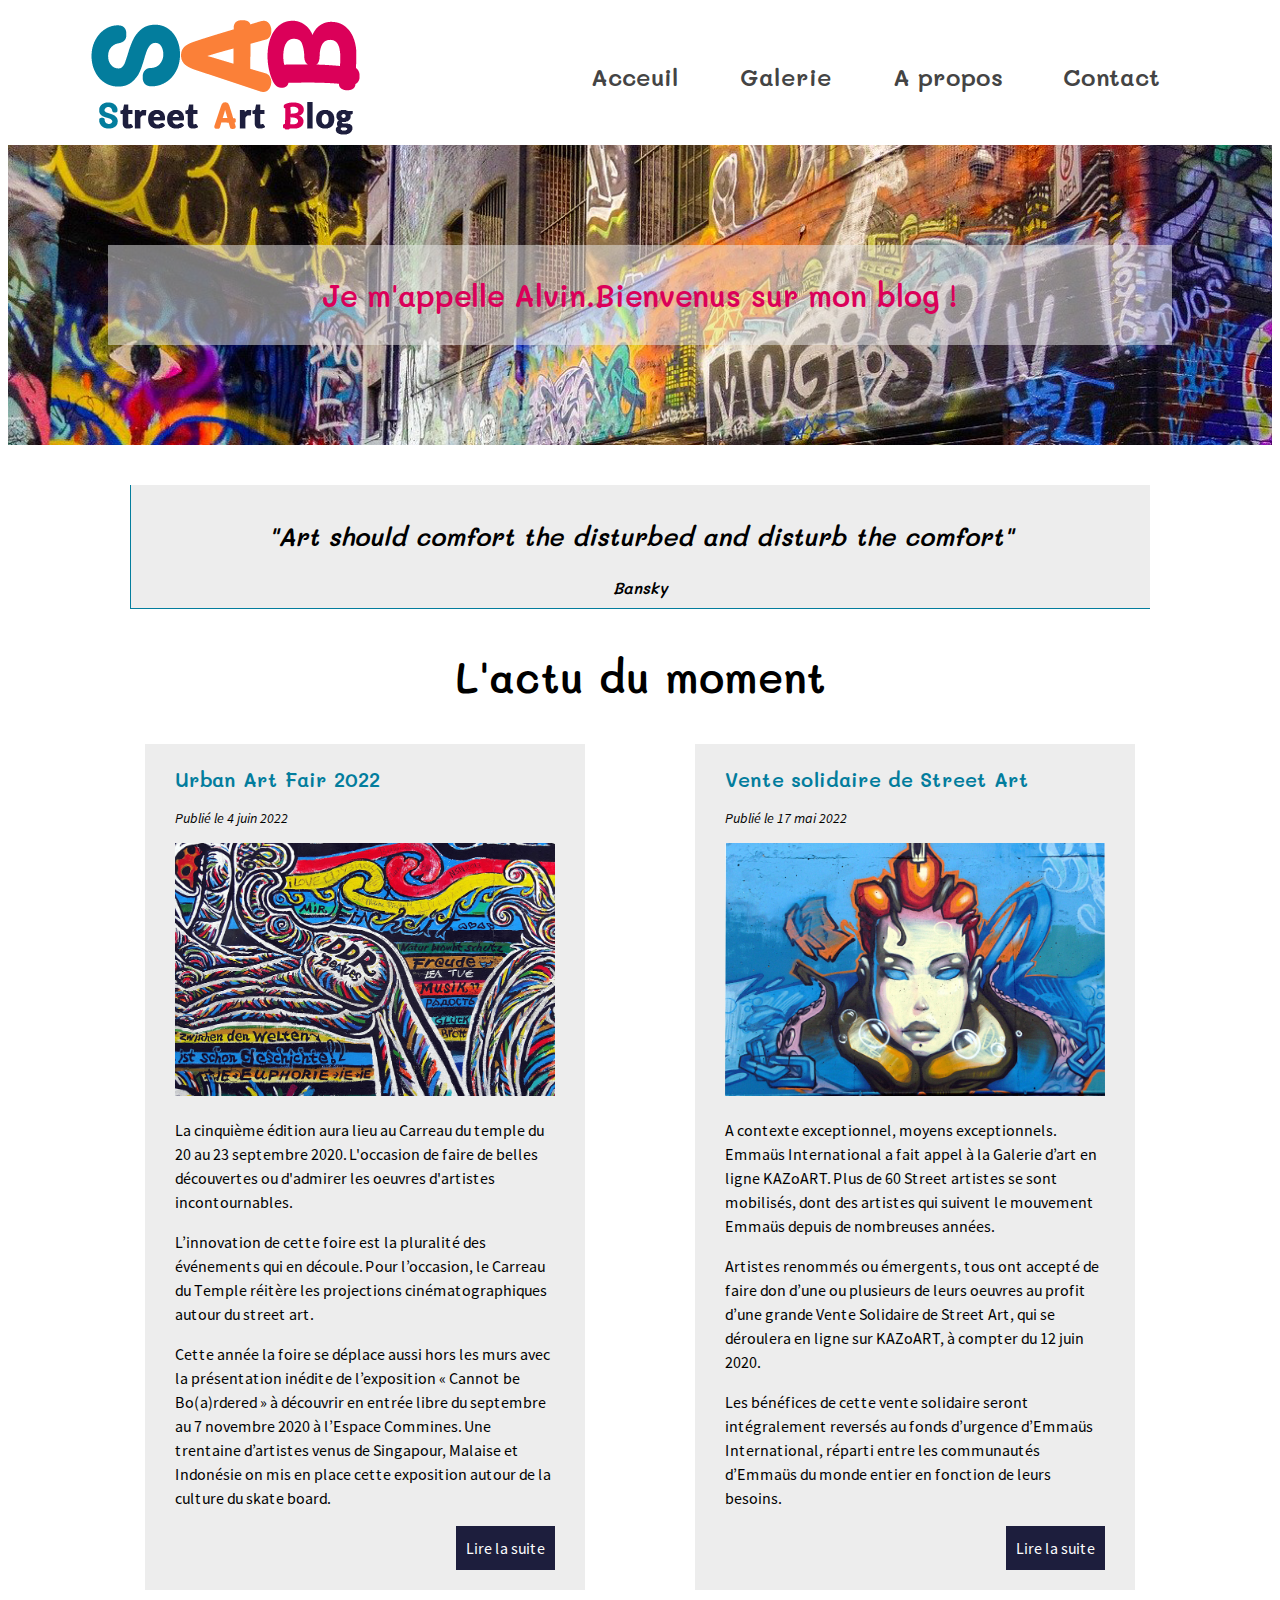
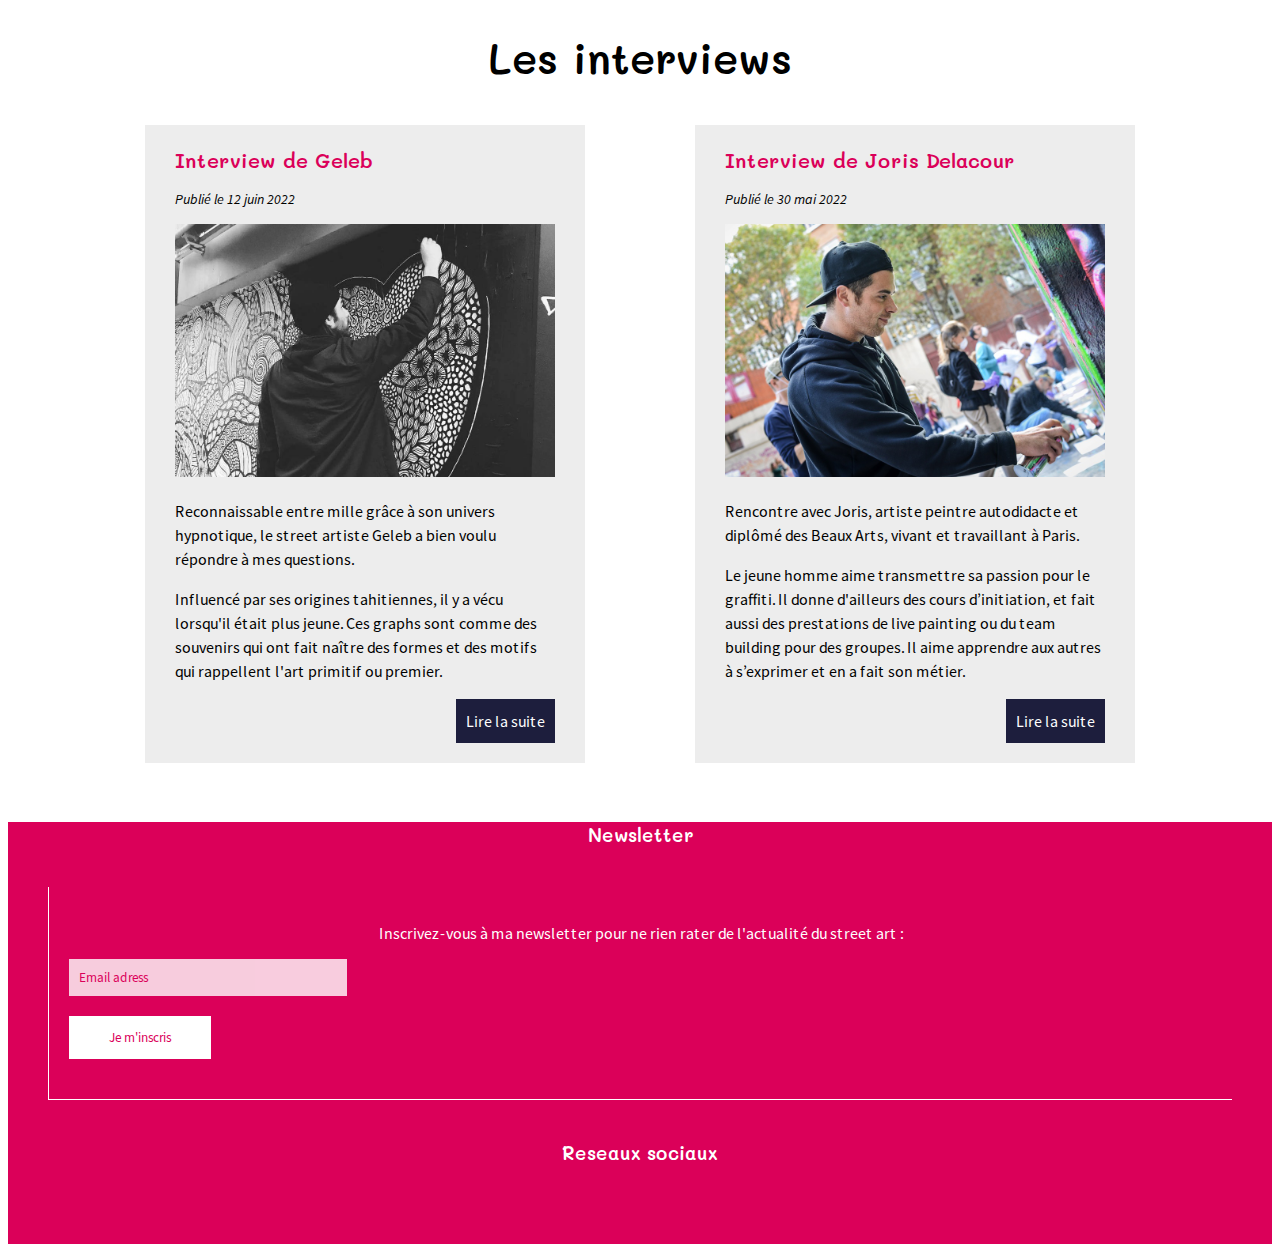
<file: exoSAB/prod/index.html>
<!DOCTYPE html>
<html lang="fr">
    <head>
        <meta charset="utf-8">
        <title></title>
        <meta name="description" content="">
        <meta name="viewport" content="width=device-width, initial-scale=1">
        <!-- <meta name="viewport" content="width=device-width, initial-scale=1, minimum-scale="", maximum-scale="> -->
        <link rel="stylesheet" href="https://cdnjs.cloudflare.com/ajax/libs/font-awesome/6.2.1/css/all.min.css" integrity="sha512-MV7K8+y+gLIBoVD59lQIYicR65iaqukzvf/nwasF0nqhPay5w/9lJmVM2hMDcnK1OnMGCdVK+iQrJ7lzPJQd1w==" crossorigin="anonymous" referrerpolicy="no-referrer" />
        <link rel="stylesheet" href="css/style.css">
    </head>
    <body>
        <div class="container">
            <header>
                <img src="img/logo.png">
                <nav>
                    <ul>
                        <li><a href="">Acceuil</a></li>
                        <li><a href="">Galerie</a></li>
                        <li><a href="">A propos</a></li>
                        <li><a href="">Contact</a></li>
                    </ul>
                </nav>
            </header>
        </div>
        <div class="bgcimg">
            <div class="titre">
                <h1>Je m'appelle Alvin.Bienvenus sur mon blog !</h1>
            </div>
        </div>
        <div class="container">
            <blockquote><p>&quot;Art should comfort the disturbed and disturb the comfort&quot;</p><cite>Bansky</cite>
            </blockquote>
            <section  class="art1">
                <div class="titresection">
                    <i class="fa-solid fa-calendar-days"></i>
                    <h2>L'actu du moment</h2>
                </div>
                <article>
                    <h3>Urban Art Fair 2022</h3>
                    <p class="date">Publié le <time datetime="2022-06-04">4 juin 2022</time></p>
                    <picture>
                        <source media="(max-width: 780px)" srcset="img/actu1-mobile.jpg">
                        <source media="(max-width: 980px)" srcset="img/actu1-tablette.jpg">
                        <source media="(max-width: 981px)" srcset="img/actu1-desktop.jpg">
                        <img src="img/actu1.jpg">
                    </picture>
                    <p>La cinquième édition aura lieu au Carreau du temple du 20 au 23 septembre 2020. L'occasion de faire de belles découvertes ou d'admirer les oeuvres d'artistes incontournables.</p>
                    <p>L’innovation de cette foire est la pluralité des événements qui en découle. Pour l’occasion, le Carreau du Temple réitère les projections cinématographiques autour du street art.</p>
                    <p>Cette année la foire se déplace aussi hors les murs avec la présentation inédite de l’exposition « Cannot be Bo(a)rdered » à découvrir en entrée libre du septembre au 7 novembre 2020 à l’Espace Commines. Une trentaine d’artistes venus de Singapour, Malaise et Indonésie on mis en place cette exposition autour de la culture du skate board.</p>
                   <div class="lienflex"><a href="" class="lien">Lire la suite</a></div>
                </article>
                <article>
                    <h3>Vente solidaire de Street Art</h3>
                    <p class="date">Publié le <time datetime="2022-05-17">17 mai 2022</time></p>
                    <picture>
                        <source media="(max-width: 780px)" srcset="img/actu2-mobile.jpg">
                        <source media="(max-width: 980px)" srcset="img/actu2-tablette.jpg">
                        <source media="(max-width: 981px)" srcset="img/actu2-desktop.jpg">
                        <img src="img/actu2.jpg">
                    </picture>
                    <p>A contexte exceptionnel, moyens exceptionnels. Emmaüs International a fait appel à la Galerie d’art en ligne KAZoART. Plus de 60 Street artistes se sont mobilisés, dont des artistes qui suivent le mouvement Emmaüs depuis de nombreuses années.</p>
                    <p>Artistes renommés ou émergents, tous ont accepté de faire don d’une ou plusieurs de leurs oeuvres au profit d’une grande Vente Solidaire de Street Art, qui se déroulera en ligne sur KAZoART, à compter du 12 juin 2020.</p>
                    <p>Les bénéfices de cette vente solidaire seront intégralement reversés au fonds d’urgence d’Emmaüs International, réparti entre les communautés d’Emmaüs du monde entier en fonction de leurs besoins.</p>
                    <div class="lienflex"><a href="" class="lien">Lire la suite</a></div>
                </article>
            </section>
            <section class="art2">
                <div class="titresection">
                    <i class="fa-solid fa-microphone"></i>
                    <h2>Les interviews</h2>
                </div>
                <article>
                    <h3>Interview de Geleb</h3>
                    <p class="date">Publié le <time datetime="2022-06-12">12 juin 2022</time></p>
                    <picture>
                        <source media="(max-width: 780px)" srcset="img/geleb-mobile.jpg">
                        <source media="(max-width: 980px)" srcset="img/geleb-tablette.jpg">
                        <source media="(max-width: 981px)" srcset="img/geleb-desktop.jpg">
                        <img src="img/geleb.jpg">
                    </picture>
                    <p>Reconnaissable entre mille grâce à son univers hypnotique, le street artiste Geleb a bien voulu répondre à mes questions. </p>
                    <p>Influencé par ses origines tahitiennes, il y a vécu lorsqu'il était plus jeune. Ces graphs sont comme des souvenirs qui ont fait naître des formes et des motifs qui rappellent l'art primitif ou premier.</p>
                    <div class="lienflex"><a href="" class="lien">Lire la suite</a></div>
                </article>
                <article>
                    <h3>Interview de Joris Delacour</h3>
                    <p class="date">Publié le <time datetime="2022-05-30">30 mai 2022</time></p>
                    <picture>
                        <source media="(max-width: 780px)" srcset="img/delacour-mobile.jpg">
                        <source media="(max-width: 980px)" srcset="img/delacour-tablette.jpg">
                        <source media="(max-width: 981px)" srcset="img/delacour-desktop.jpg">
                        <img src="img/delacour.jpg">
                    </picture>
                    <p>Rencontre avec Joris, artiste peintre autodidacte et diplômé des Beaux Arts, vivant et travaillant à Paris.
                    </p>
                    <p>Le jeune homme aime transmettre sa passion pour le graffiti. Il donne d'ailleurs des cours d’initiation, et fait aussi des prestations de live painting ou du team building pour des groupes. Il aime apprendre aux autres à s’exprimer et en a fait son métier. </p>
                    <div class="lienflex"><a href="" class="lien">Lire la suite</a></div>
                </article>
            </section>
            </div>
        <footer>
            <section>
                <article>
                    <h3>Newsletter</h3>
                    <div class="submit">
                    <p>Inscrivez-vous à ma newsletter pour ne rien rater de l'actualité du street art :</p>
                    <form method="post" action="">
                    <input type="email" id="mail" value="Email adress" required autocomplete>
                    <input type="submit" value="Je m'inscris">
                    </form>
                    </div>
                </article>
                <article>
                    <h3>Reseaux sociaux</h3>
                    <div class="res">
                    <i class="fa-brands fa-twitter"></i>
                    <i class="fa-brands fa-facebook-f"></i>
                    <i class="fa-brands fa-instagram"></i>
                    <i class="fa-brands fa-dribbble"></i>
                    </div>
                </article>
            </section>
        
        </footer>
    </body>
</html>
</file>
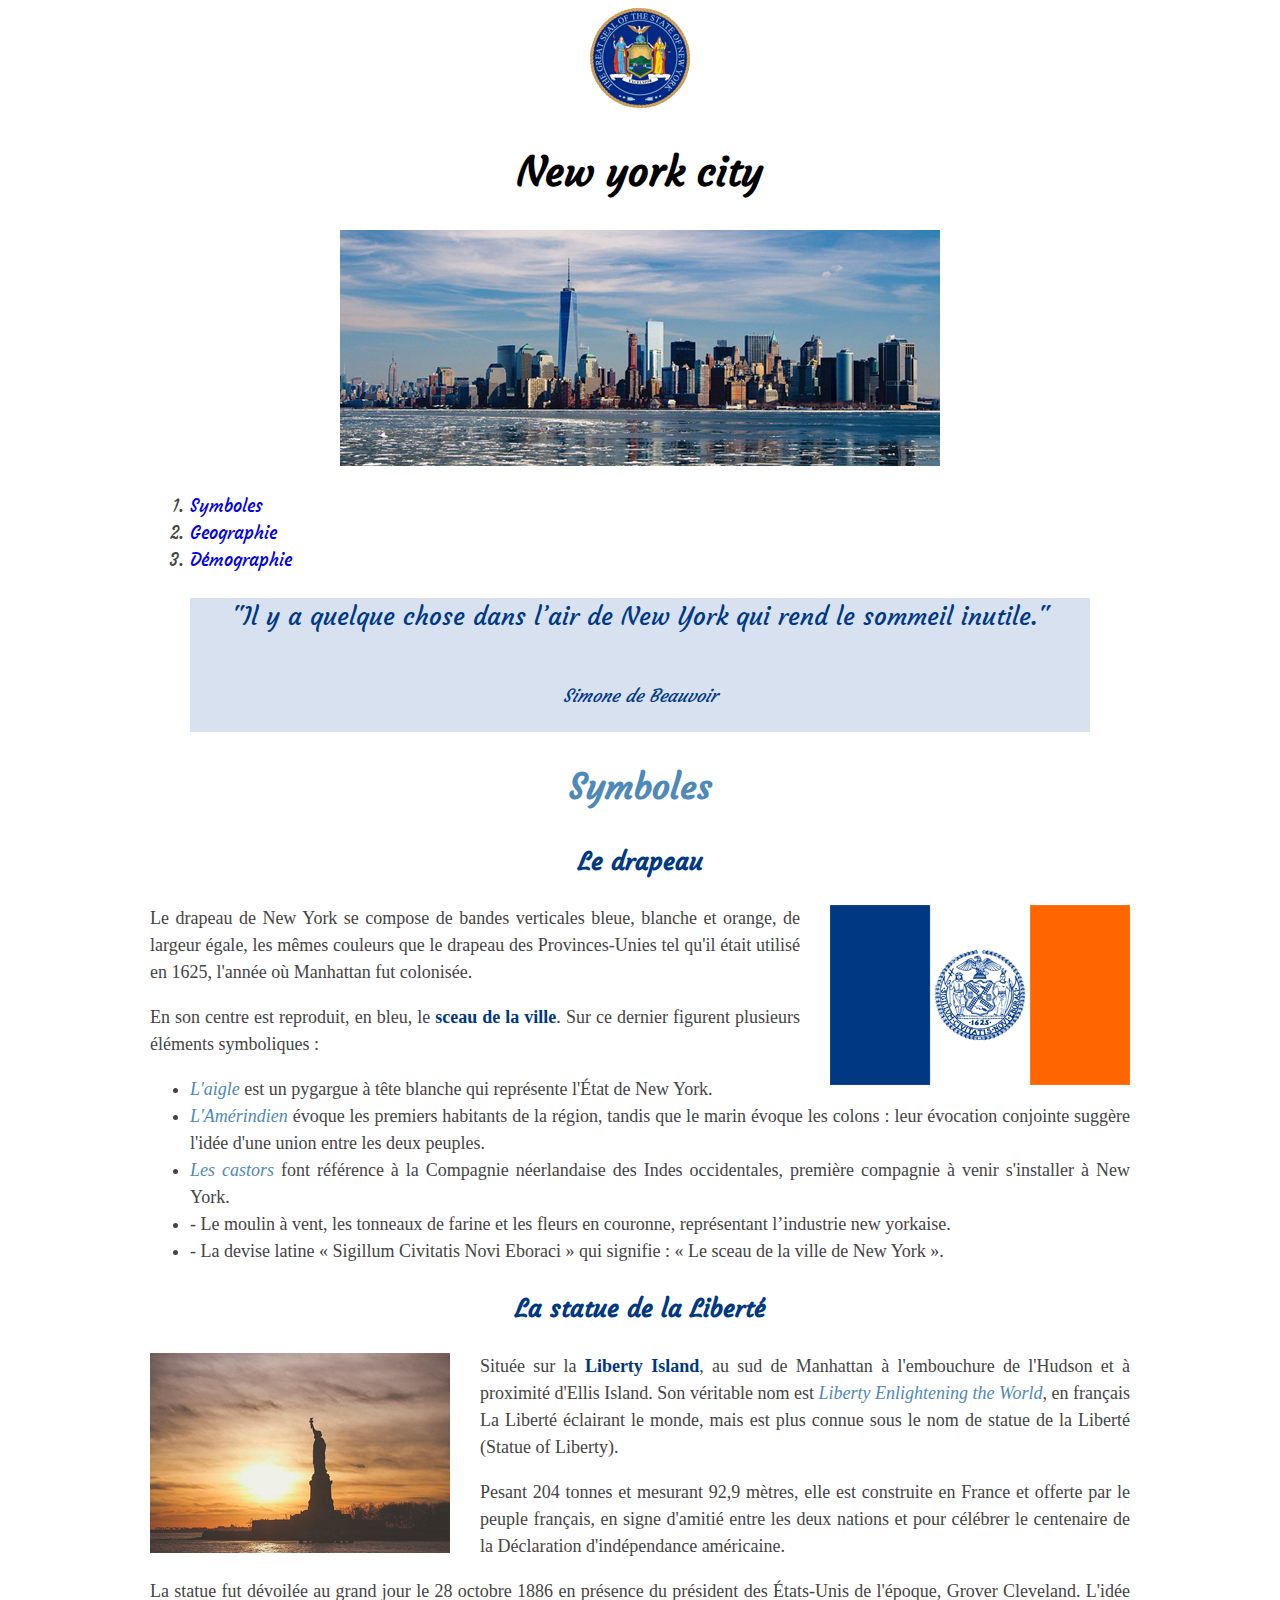
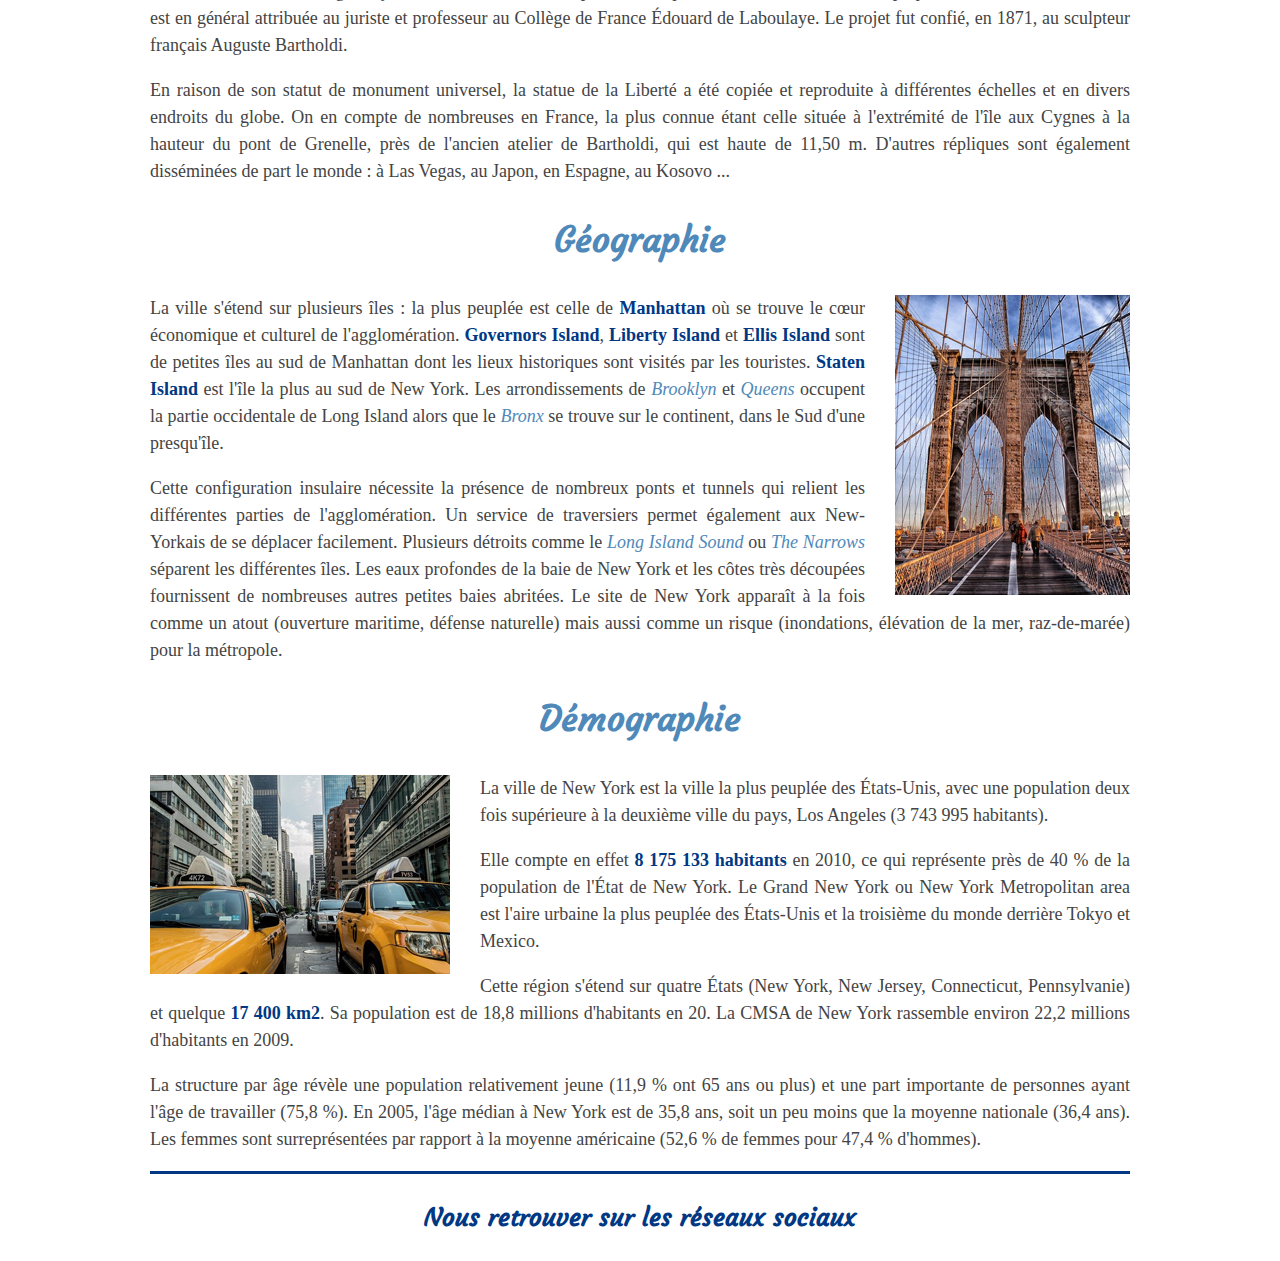
<file: NewYork/prod/index.html>
<!doctype html>
<html lang="fr">
    <head>
        <meta charset="utf-8">
        <title>NY</title>
        <meta name="description" content="">
        <link rel="stylesheet" href="https://cdnjs.cloudflare.com/ajax/libs/font-awesome/6.2.1/css/all.min.css" integrity="sha512-MV7K8+y+gLIBoVD59lQIYicR65iaqukzvf/nwasF0nqhPay5w/9lJmVM2hMDcnK1OnMGCdVK+iQrJ7lzPJQd1w==" crossorigin="anonymous" referrerpolicy="no-referrer" />
        <link href="css/style.css" rel="stylesheet">
    </head>
    <body>
        <div class="container">
        <header>
            <img src="img/seal-ny.png" alt="logo NY">
            <h1>New york city</h1>
            <img src="img/new-york.jpg" alt="panorama NY">
        
        <nav>
        <ol class="menu">
            <li><a class="td" href="#sym">Symboles</a></li>
            <li><a class="td" href="#geo">Geographie</a></li>
            <li><a class="td" href="#demo">Démographie</a></li>
        </ol>
        </nav>
        </header>
        <blockquote>
            <p>"Il y a quelque chose dans l’air de New York qui rend le sommeil inutile."</p>
        <cite>Simone de Beauvoir</cite>
       </blockquote>
       <article>
           <h2 id="sym">Symboles</h2>
          <section>
                <h3>Le drapeau</h3>
               <img class="flright" src="img/flag-ny.png" alt="drapeau NY">
               <p>Le drapeau de New York se compose de bandes verticales bleue, blanche et orange, de largeur égale, les mêmes couleurs que le drapeau des Provinces-Unies tel qu'il était utilisé en 1625, l'année où Manhattan fut colonisée.</p>
               <p>En son centre est reproduit, en bleu, le <strong>sceau de la ville</strong>. Sur ce dernier figurent plusieurs éléments symboliques :</p>
               <ul>
                   <li><em>L'aigle</em> est un pygargue à tête blanche qui représente l'État de New York.</li>
                   <li><em>L'Amérindien</em> évoque les premiers habitants de la région, tandis que le marin évoque les colons : leur évocation conjointe suggère l'idée d'une union entre les deux peuples.</li>
                   <li><em>Les castors</em> font référence à la Compagnie néerlandaise des Indes occidentales, première compagnie à venir s'installer à New York.</li>
                   <li>- Le moulin à vent, les tonneaux de farine et les fleurs en couronne, représentant l’industrie new yorkaise.</li>
                   <li>- La devise latine « Sigillum Civitatis Novi Eboraci » qui signifie : « Le sceau de la ville de New York ».</li>
               </ul>
           </section>
           <section>
           <h3>La statue de la Liberté</h3>
               <img class="flleft" src="img/statue-of-liberty.jpg" alt="statue de la liberté">
               <p>Située sur la <strong>Liberty Island</strong>, au sud de Manhattan à l'embouchure de l'Hudson et à proximité d'Ellis Island. Son véritable nom est <em>Liberty Enlightening the World</em>, en français La Liberté éclairant le monde, mais est plus connue sous le nom de statue de la Liberté (Statue of Liberty).</p>
               <p>Pesant 204 tonnes et mesurant 92,9 mètres, elle est construite en France et offerte par le peuple français, en signe d'amitié entre les deux nations et pour célébrer le centenaire de la Déclaration d'indépendance américaine.</p>
               <p>La statue fut dévoilée au grand jour le 28 octobre 1886 en présence du président des États-Unis de l'époque, Grover Cleveland. L'idée est en général attribuée au juriste et professeur au Collège de France Édouard de Laboulaye. Le projet fut confié, en 1871, au sculpteur français Auguste Bartholdi.</p>
               <p>En raison de son statut de monument universel, la statue de la Liberté a été copiée et reproduite à différentes échelles et en divers endroits du globe. On en compte de nombreuses en France, la plus connue étant celle située à l'extrémité de l'île aux Cygnes à la hauteur du pont de Grenelle, près de l'ancien atelier de Bartholdi, qui est haute de 11,50 m. D'autres répliques sont également disséminées de part le monde : à Las Vegas, au Japon, en Espagne, au Kosovo ...</p>
           </section>
       </article>
       <article>
           <h2 id="geo">Géographie</h2>
           <section>
               <img class="flright" src="img/brooklyn-bridge.jpg" alt="pont de brooklyn">
               <p>La ville s'étend sur plusieurs îles : la plus peuplée est celle de <strong>Manhattan</strong> où se trouve le cœur économique et culturel de l'agglomération. <strong>Governors Island</strong>, <strong>Liberty Island</strong> et <strong>Ellis Island</strong> sont de petites îles au sud de Manhattan dont les lieux historiques sont visités par les touristes. <strong>Staten Island</strong> est l'île la plus au sud de New York. Les arrondissements de <em>Brooklyn</em> et <em>Queens</em> occupent la partie occidentale de Long Island alors que le <em>Bronx</em> se trouve sur le continent, dans le Sud d'une presqu'île.</p>
               <p>Cette configuration insulaire nécessite la présence de nombreux ponts et tunnels qui relient les différentes parties de l'agglomération. Un service de traversiers permet également aux New-Yorkais de se déplacer facilement. Plusieurs détroits comme le <em>Long Island Sound</em> ou <em>The Narrows</em> séparent les différentes îles. Les eaux profondes de la baie de New York et les côtes très découpées fournissent de nombreuses autres petites baies abritées. Le site de New York apparaît à la fois comme un atout (ouverture maritime, défense naturelle) mais aussi comme un risque (inondations, élévation de la mer, raz-de-marée) pour la métropole.</p>
           </section>
       </article>
       <article>
           <h2 id="demo">Démographie</h2>
           <section>
               <img class="flleft" src="img/taxi-cab.jpg" alt="taxi">
               <p>La ville de New York est la ville la plus peuplée des États-Unis, avec une population deux fois supérieure à la deuxième ville du pays, Los Angeles (3 743 995 habitants).</p>
               <p>Elle compte en effet <strong>8 175 133 habitants</strong> en 2010, ce qui représente près de 40 % de la population de l'État de New York. Le Grand New York ou New York Metropolitan area est l'aire urbaine la plus peuplée des États-Unis et la troisième du monde derrière Tokyo et Mexico.</p>
               <p>Cette région s'étend sur quatre États (New York, New Jersey, Connecticut, Pennsylvanie) et quelque <strong>17 400 km2</strong>. Sa population est de 18,8 millions d'habitants en 20. La CMSA de New York rassemble environ 22,2 millions d'habitants en 2009.</p>
               <p>La structure par âge révèle une population relativement jeune (11,9 % ont 65 ans ou plus) et une part importante de personnes ayant l'âge de travailler (75,8 %). En 2005, l'âge médian à New York est de 35,8 ans, soit un peu moins que la moyenne nationale (36,4 ans). Les femmes sont surreprésentées par rapport à la moyenne américaine (52,6 % de femmes pour 47,4 % d'hommes).</p>
           </section>
       </article>
      <footer>
           <h3>Nous retrouver sur les réseaux sociaux</h3>
           <div class="icon"><i class="fa-brands fa-facebook"></i><i class="fa-brands fa-pinterest"></i><i class="fa-brands fa-square-instagram"></i></div>
           
       </footer>
       </div>
    </body>
</html>
</file>
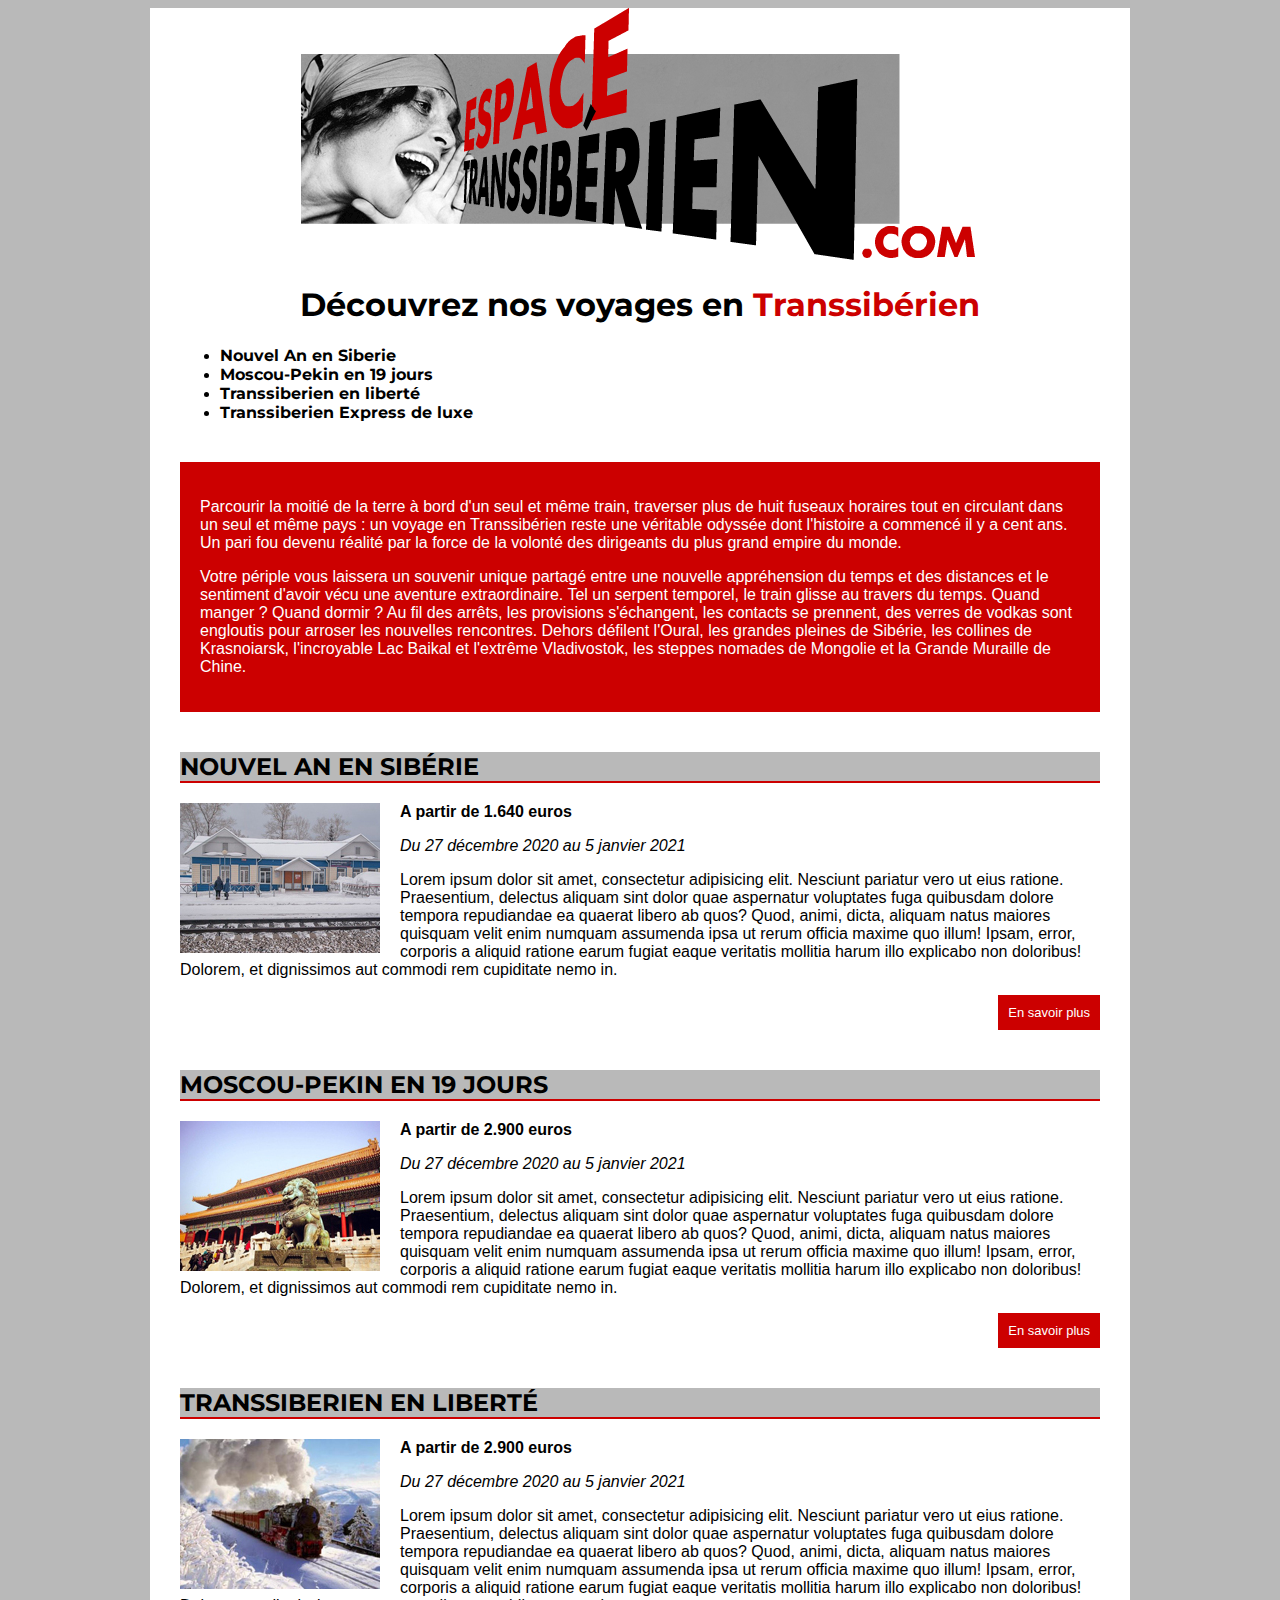
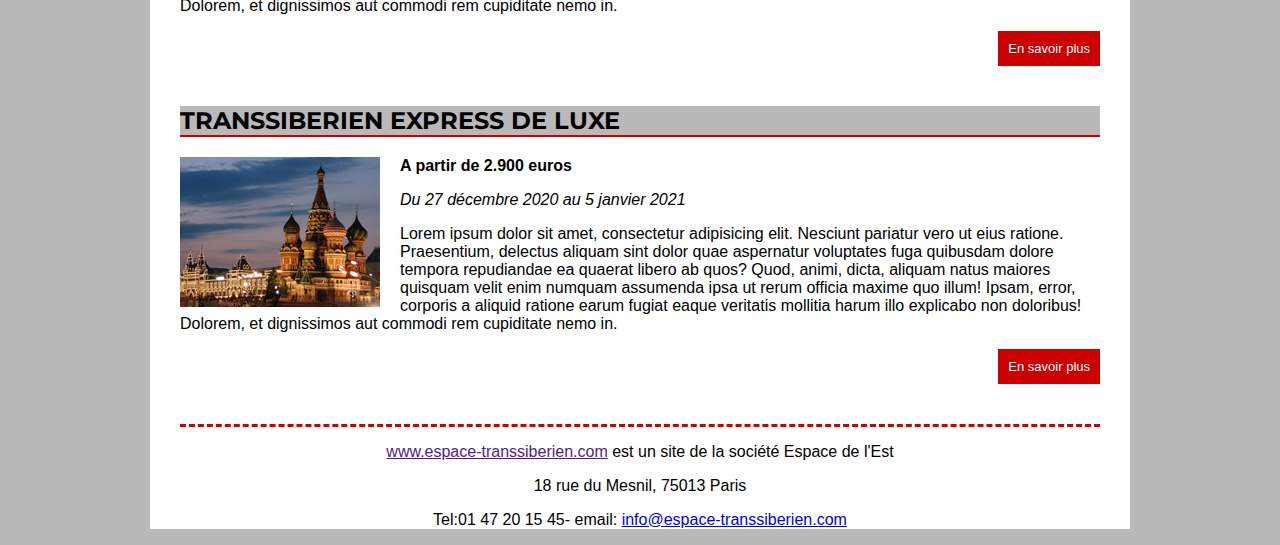
<file: Transiberien/prod/index.html>
<!doctype html>
<html lang="fr">
    <head>
        <meta charset="utf-8">
        <title>Transsiberien</title>
        <meta name="description" content="">
        <link rel="stylesheet" href="https://cdnjs.cloudflare.com/ajax/libs/font-awesome/6.2.1/css/all.min.css" integrity="sha512-MV7K8+y+gLIBoVD59lQIYicR65iaqukzvf/nwasF0nqhPay5w/9lJmVM2hMDcnK1OnMGCdVK+iQrJ7lzPJQd1w==" crossorigin="anonymous" referrerpolicy="no-referrer" />
        <link href="css/style.css" rel="stylesheet">
    </head>
    <body>
     <div class=container>
        <header>
            <img src="img/header.gif" alt="head">
            <h1>Découvrez nos voyages en <span class="red">Transsibérien</span></h1>
        </header>
        <main>
            <nav>
            <ul>
                <li><a href="#na">Nouvel An en Siberie</a></li>
                <li><a href="#mp">Moscou-Pekin en 19 jours</a></li>
                <li><a href="#transfree">Transsiberien en liberté</a></li>
                <li><a href="#luxe">Transsiberien Express de luxe</a></li>
            </ul>
            </nav>
            <div class="para">
                <p>Parcourir la moitié de la terre à bord d'un seul et même train, traverser plus de huit fuseaux horaires tout en circulant dans un seul et même pays : un voyage en Transsibérien reste une véritable odyssée dont l'histoire a commencé il y a cent ans. Un pari fou devenu réalité par la force de la volonté des dirigeants du plus grand empire du monde.</p>
                <p>Votre périple vous laissera un souvenir unique partagé entre une nouvelle appréhension du temps et des distances et le sentiment d'avoir vécu une aventure extraordinaire. Tel un serpent temporel, le train glisse au travers du temps. Quand manger ? Quand dormir ? Au fil des arrêts, les provisions s'échangent, les contacts se prennent, des verres de vodkas sont engloutis pour arroser les nouvelles rencontres. Dehors défilent l'Oural, les grandes pleines de Sibérie, les collines de Krasnoiarsk, l'incroyable Lac Baikal et l'extrême Vladivostok, les steppes nomades de Mongolie et la Grande Muraille de Chine.</p>
           </div>
           <section>
               <h2 id="na">nouvel an en sibérie</h2>
               <img src="img/nouvel-an-siberie.jpg" alt="nouvelan" class="flright">
               <p class="prix">A partir de 1.640 euros</p>
               <p class="date">Du 27 décembre 2020 au 5 janvier 2021</p>
               <p>Lorem ipsum dolor sit amet, consectetur adipisicing elit. Nesciunt pariatur vero ut eius ratione. Praesentium, delectus aliquam sint dolor quae aspernatur voluptates fuga quibusdam dolore tempora repudiandae ea quaerat libero ab quos? Quod, animi, dicta, aliquam natus maiores quisquam velit enim numquam assumenda ipsa ut rerum officia maxime quo illum! Ipsam, error, corporis a aliquid ratione earum fugiat eaque veritatis mollitia harum illo explicabo non doloribus! Dolorem, et dignissimos aut commodi rem cupiditate nemo in.</p>
               <div class="btn"><input class="bouton" type="button" value="En savoir plus"></div>
           </section>
           <section>
               <h2 id="mp">Moscou-Pekin en 19 jours</h2>
               <img src="img/pekin.jpg" alt="pekin" class="flright">
               <p class="prix">A partir de 2.900 euros</p>
               <p class="date">Du 27 décembre 2020 au 5 janvier 2021</p>
               <p>Lorem ipsum dolor sit amet, consectetur adipisicing elit. Nesciunt pariatur vero ut eius ratione. Praesentium, delectus aliquam sint dolor quae aspernatur voluptates fuga quibusdam dolore tempora repudiandae ea quaerat libero ab quos? Quod, animi, dicta, aliquam natus maiores quisquam velit enim numquam assumenda ipsa ut rerum officia maxime quo illum! Ipsam, error, corporis a aliquid ratione earum fugiat eaque veritatis mollitia harum illo explicabo non doloribus! Dolorem, et dignissimos aut commodi rem cupiditate nemo in.</p>
              <div class="btn"><input class="bouton" type="button" value="En savoir plus"></div>
               
           </section>
           <section>
               <h2 id="transfree">Transsiberien en liberté</h2>
               <img src="img/transsiberien.jpg" alt="transsiberien" class="flright">
               <p class="prix">A partir de 2.900 euros</p>
               <p class="date">Du 27 décembre 2020 au 5 janvier 2021</p>
               <p>Lorem ipsum dolor sit amet, consectetur adipisicing elit. Nesciunt pariatur vero ut eius ratione. Praesentium, delectus aliquam sint dolor quae aspernatur voluptates fuga quibusdam dolore tempora repudiandae ea quaerat libero ab quos? Quod, animi, dicta, aliquam natus maiores quisquam velit enim numquam assumenda ipsa ut rerum officia maxime quo illum! Ipsam, error, corporis a aliquid ratione earum fugiat eaque veritatis mollitia harum illo explicabo non doloribus! Dolorem, et dignissimos aut commodi rem cupiditate nemo in.</p>
               <div class="btn"><input class="bouton" type="button" value="En savoir plus"></div>
           </section>
           <section>
               <h2 id="luxe">Transsiberien Express de luxe</h2>
               <img src="img/moscou.jpg" alt="moscou" class="flright">
               <p class="prix">A partir de 2.900 euros</p>
               <p class="date">Du 27 décembre 2020 au 5 janvier 2021</p>
               <p>Lorem ipsum dolor sit amet, consectetur adipisicing elit. Nesciunt pariatur vero ut eius ratione. Praesentium, delectus aliquam sint dolor quae aspernatur voluptates fuga quibusdam dolore tempora repudiandae ea quaerat libero ab quos? Quod, animi, dicta, aliquam natus maiores quisquam velit enim numquam assumenda ipsa ut rerum officia maxime quo illum! Ipsam, error, corporis a aliquid ratione earum fugiat eaque veritatis mollitia harum illo explicabo non doloribus! Dolorem, et dignissimos aut commodi rem cupiditate nemo in.</p>
               <div class="btn"><input class="bouton" type="button" value="En savoir plus"></div>
           </section>
        </main>
        <footer>
            <p><a href="">www.espace-transsiberien.com</a> est un site de la société Espace de l'Est</p>
            <p>18 rue du Mesnil, 75013 Paris</p>
            <p>Tel:01 47 20 15 45- email: <a href="mailto:info@espace-transsiberien.com">info@espace-transsiberien.com</a></p>
            <div class="icon"><i class="fa-brands fa-facebook"></i><i class="fa-brands fa-pinterest"></i><i class="fa-brands fa-square-instagram"></i></div>
        </footer>
     </div>
    </body>
</html>
</file>
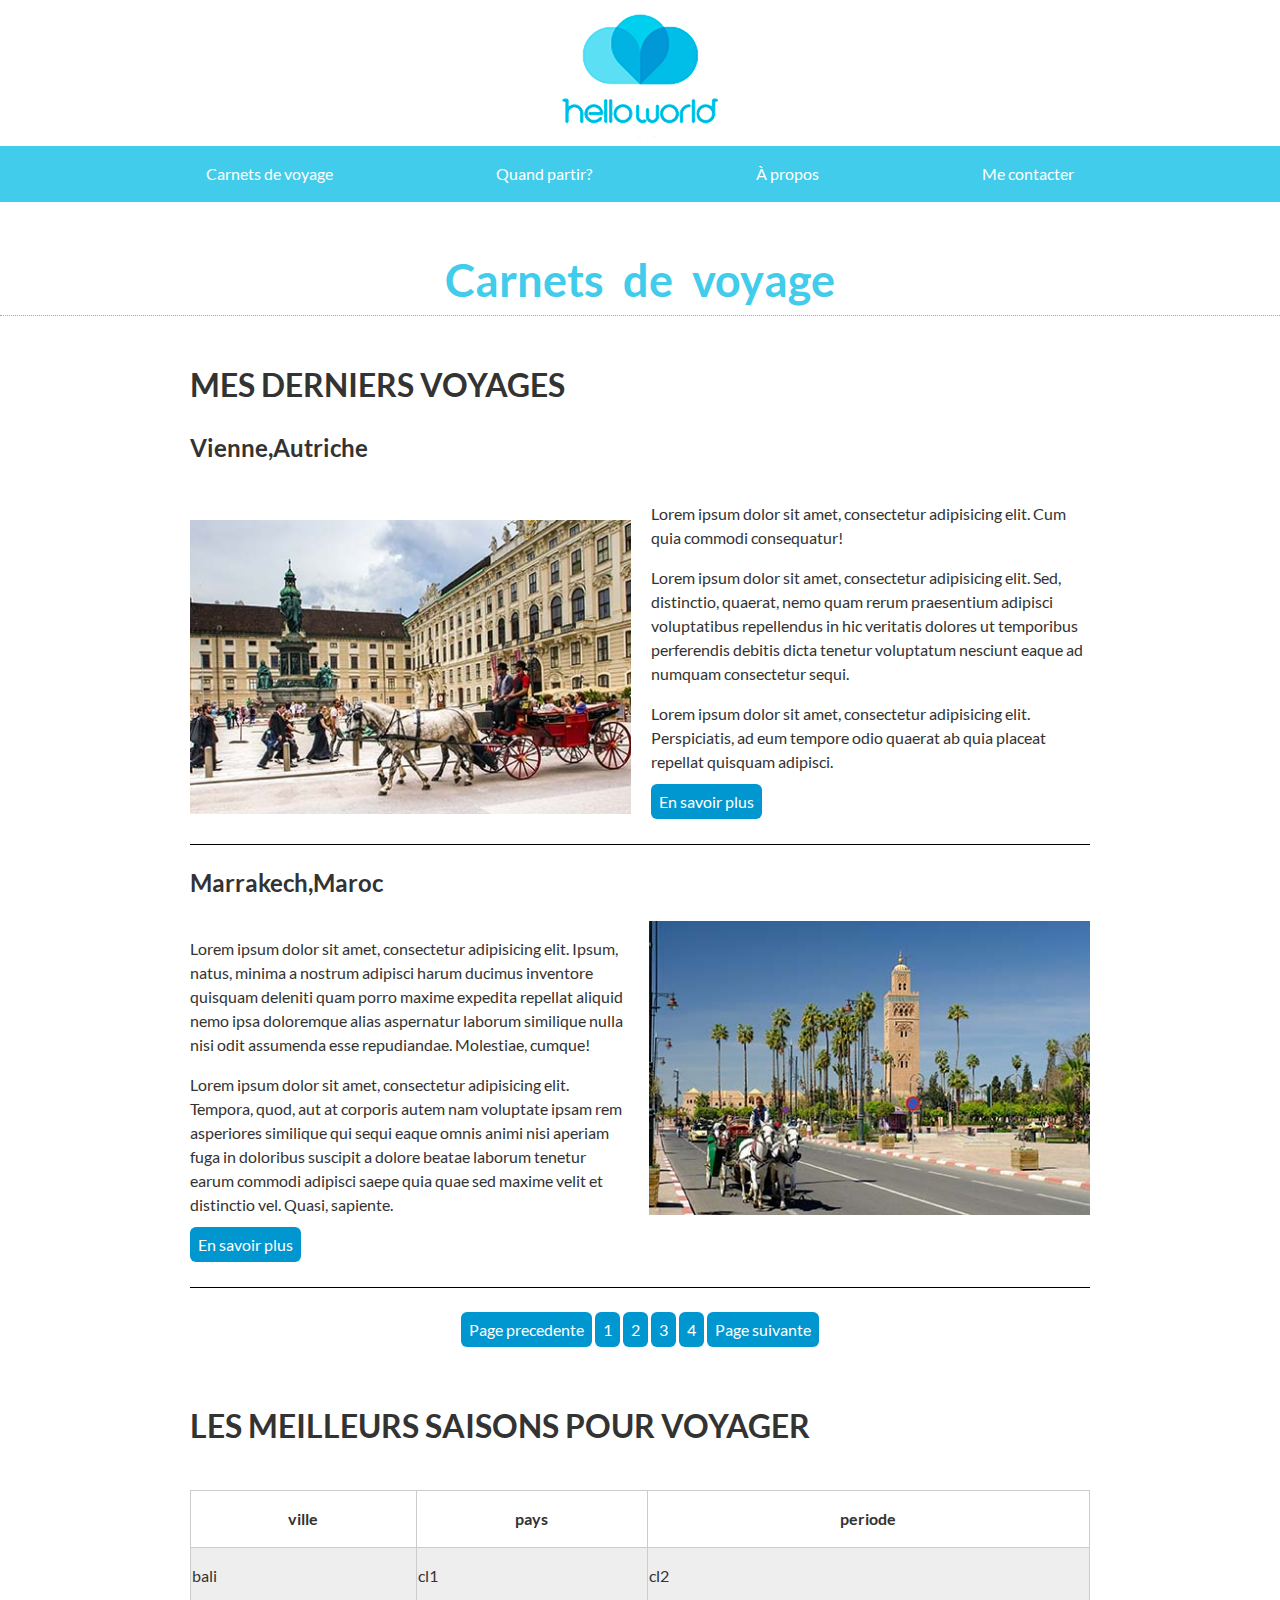
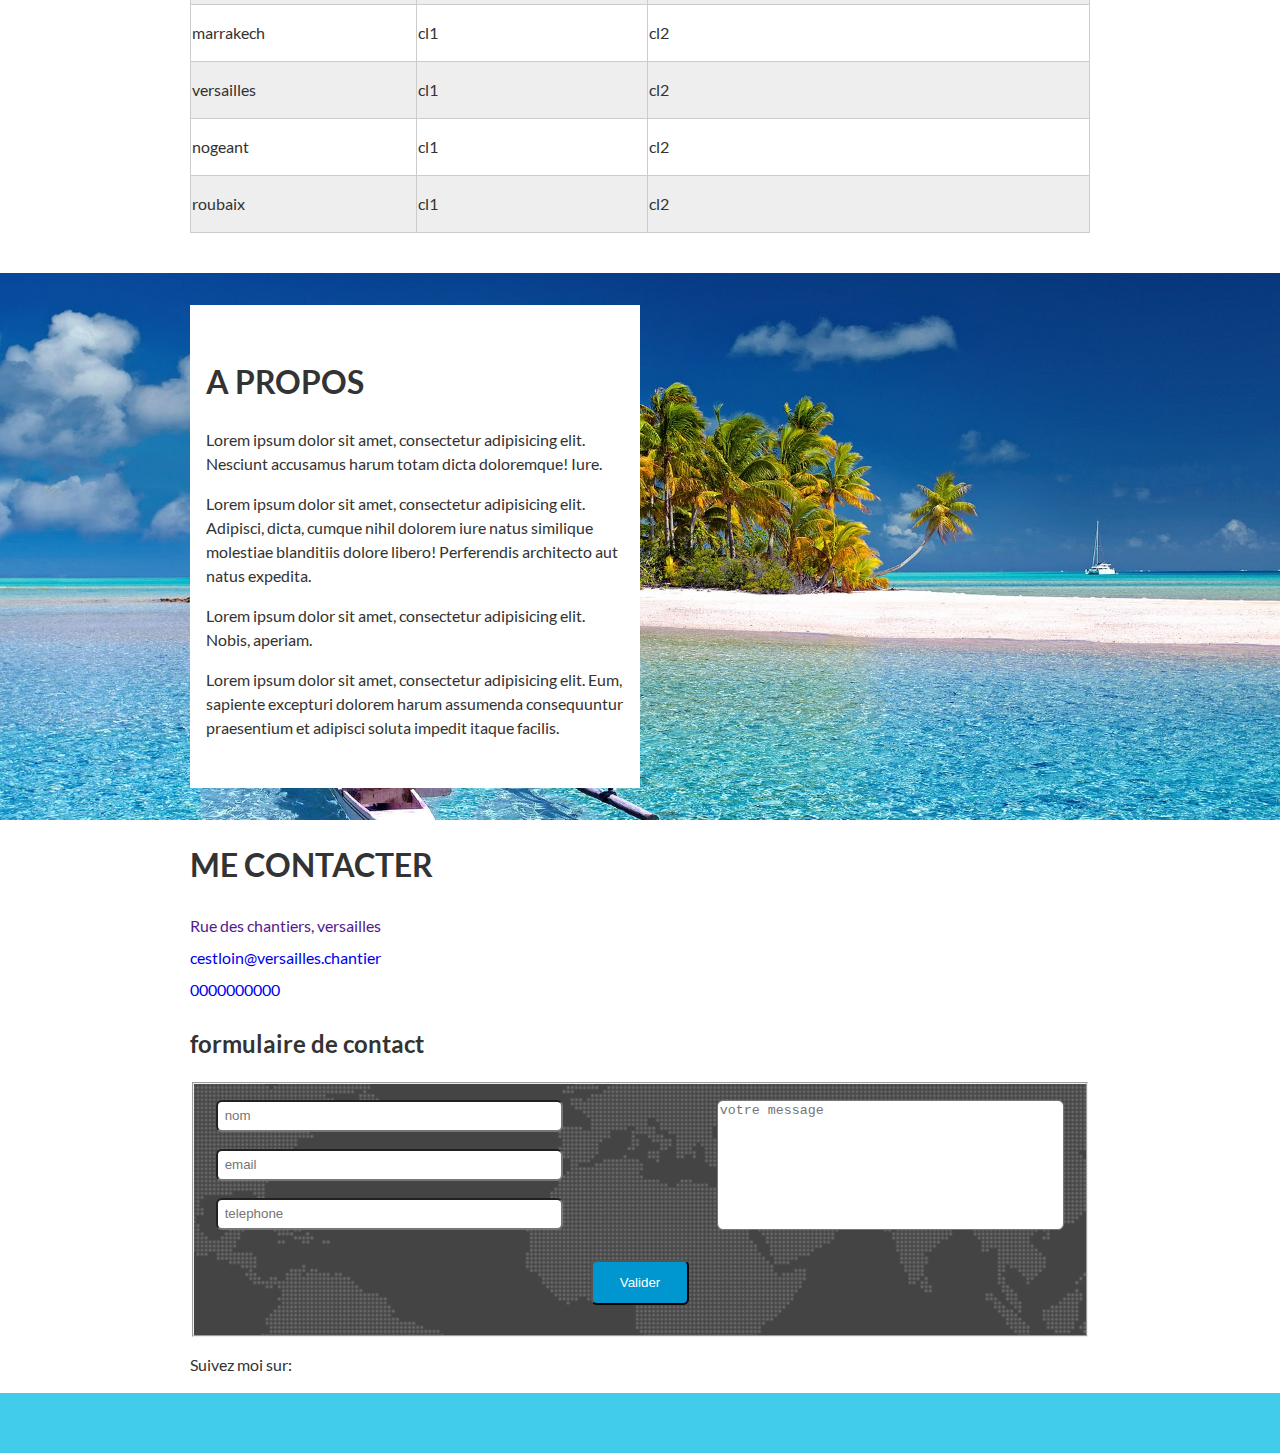
<file: Vienne/prod/index.html>
<!DOCTYPE html>
<html lang="fr">
    <head>
        <meta charset="utf-8">
        <title>Carnet de voyage</title>
        <meta name="description" content="">
        <link rel="stylesheet" href="css/style.css">
        <link rel="icon" type="img/png" href="img/favicon.png" />
        <link rel="stylesheet" href="https://cdnjs.cloudflare.com/ajax/libs/font-awesome/6.2.1/css/all.min.css" integrity="sha512-MV7K8+y+gLIBoVD59lQIYicR65iaqukzvf/nwasF0nqhPay5w/9lJmVM2hMDcnK1OnMGCdVK+iQrJ7lzPJQd1w==" crossorigin="anonymous" referrerpolicy="no-referrer" />
    </head>
    <body>
        <header>
            <a href="index.html"><img src="img/logo.png" alt="logo"></a>
            <nav>
                <ul class="headnav">
                    <li><a href="#carnet">Carnets de voyage</a></li>
                    <li><a href="#partir">Quand partir?</a></li>
                    <li><a href="#propos">&#192; propos</a></li>
                    <li><a href="#contact">Me contacter</a></li>
                </ul>
            </nav>
            <p><strong>Carnets de voyage</strong></p>
        </header>
        <main>
            <div class="container">
            <section>
                <h1>Mes derniers voyages</h1>
                <article>
                    <h2>Vienne,Autriche</h2>
                    <div class="vienne">
                    <img src="img/vienne.jpg" alt="vienne" class="last">
                    <div class="vienneint">
                    <p>Lorem ipsum dolor sit amet, consectetur adipisicing elit. Cum quia commodi consequatur!</p>
                    <p>Lorem ipsum dolor sit amet, consectetur adipisicing elit. Sed, distinctio, quaerat, nemo quam rerum praesentium adipisci voluptatibus repellendus in hic veritatis dolores ut temporibus perferendis debitis dicta tenetur voluptatum nesciunt eaque ad numquam consectetur sequi.</p>
                    <p>Lorem ipsum dolor sit amet, consectetur adipisicing elit. Perspiciatis, ad eum tempore odio quaerat ab quia placeat repellat quisquam adipisci.</p>
                    <a href="vienne.html" class="btn savoir">En savoir plus</a>
                    </div>
                    </div>
                </article>
                <article>
                    <h2>Marrakech,Maroc</h2>
                    <div class="maroc">
                    <img src="img/marrakech.jpg" alt="marrakech" class="last1">
                    <div>
                    <p>Lorem ipsum dolor sit amet, consectetur adipisicing elit. Ipsum, natus, minima a nostrum adipisci harum ducimus inventore quisquam deleniti quam porro maxime expedita repellat aliquid nemo ipsa doloremque alias aspernatur laborum similique nulla nisi odit assumenda esse repudiandae. Molestiae, cumque!</p>
                    <p>Lorem ipsum dolor sit amet, consectetur adipisicing elit. Tempora, quod, aut at corporis autem nam voluptate ipsam rem asperiores similique qui sequi eaque omnis animi nisi aperiam fuga in doloribus suscipit a dolore beatae laborum tenetur earum commodi adipisci saepe quia quae sed maxime velit et distinctio vel. Quasi, sapiente.</p>
                    <a href="" class="btn savoir">En savoir plus</a>
                    </div>
                    </div>
                </article>
            </section>
            <nav class="pagin">
                <a href="" class="btn next">Page precedente</a>
                <a href="" class="btn">1</a>
                <a href="" class="btn">2</a>
                <a href="" class="btn">3</a>
                <a href="" class="btn">4</a>
                <a href="" class="btn next">Page suivante</a>
            </nav>
            <section>
                <h1 id="partir">Les meilleurs saisons pour voyager</h1>
                <table>
                    <thead>
                        <tr>
                            <th scope="col" class="tablesmall">ville</th>
                            <th scope="col" class="tablesmall">pays</th>
                            <th scope="col" class="tablelarge">periode</th>
                        </tr>
                    </thead>
                    <tbody>
                        <tr>
                            <th scope="row">bali</th>
                            <td>cl1</td>
                            <td>cl2</td>
                        </tr>
                        <tr>
                            <th scope="row">marrakech</th>
                            <td>cl1</td>
                            <td>cl2</td>
                        </tr>
                        <tr>
                            <th scope="row">versailles</th>
                            <td>cl1</td>
                            <td>cl2</td>
                        </tr>
                        <tr>
                            <th scope="row">nogeant</th>
                            <td>cl1</td>
                            <td>cl2</td>
                        </tr>
                        <tr>
                            <th scope="row">roubaix</th>
                            <td>cl1</td>
                            <td>cl2</td>
                        </tr>
                    </tbody>
                </table>
            </section>
            </div>
            <section class="bcgimg">
                <div class="container">
                <div class="propos">
                <h1 id="propos">A propos</h1>
                <p>Lorem ipsum dolor sit amet, consectetur adipisicing elit. Nesciunt accusamus harum totam dicta doloremque! Iure.</p>
                <p>Lorem ipsum dolor sit amet, consectetur adipisicing elit. Adipisci, dicta, cumque nihil dolorem iure natus similique molestiae blanditiis dolore libero! Perferendis architecto aut natus expedita.</p>
                <p>Lorem ipsum dolor sit amet, consectetur adipisicing elit. Nobis, aperiam.</p>
                <p>Lorem ipsum dolor sit amet, consectetur adipisicing elit. Eum, sapiente excepturi dolorem harum assumenda consequuntur praesentium et adipisci soluta impedit itaque facilis.</p>
                </div>
                </div>
            </section>
            <div class="container">
            <section>
                <h1 id="contact">me contacter</h1>
                <adress>
                    <ul>
                        <li><i class="fa-solid fa-location-dot "></i><a href="">Rue des chantiers, versailles</a></li>
                        <li><i class="fa-solid fa-envelope "></i><a href="mailto:cestloin@versailles.chantier">cestloin@versailles.chantier</a></li>
                        <li><i class="fa-solid fa-phone "></i><a href="tel:0000000000">0000000000</a></li>
                    </ul>
                </adress>
                <h2>formulaire de contact</h2>
                <form>
                    <fieldset class="fieldcontact">
                        <div class="inputarea">
                        <div class="inputflex">
                        <input type="text" id="nom" placeholder="nom">
                        <input type="email" id="mail" placeholder="email">
                        <input type="tel" id="tel" placeholder="telephone">
                        </div>
                        <textarea id="msg" placeholder="votre message"></textarea>
                        </div>
                        <input type="submit" value="Valider">
                    </fieldset>
                </form>
                <p>Suivez moi sur:</p>
                <i class="fa-brands fa-facebook"></i>
                <i class="fa-brands fa-twitter"></i>
                <i class="fa-brands fa-pinterest"></i>
                <i class="fa-brands fa-instagram"></i>
            </section>
            </div>
        </main>
        
        <footer>
            
        </footer>     
        
    </body>
</html>
</file>
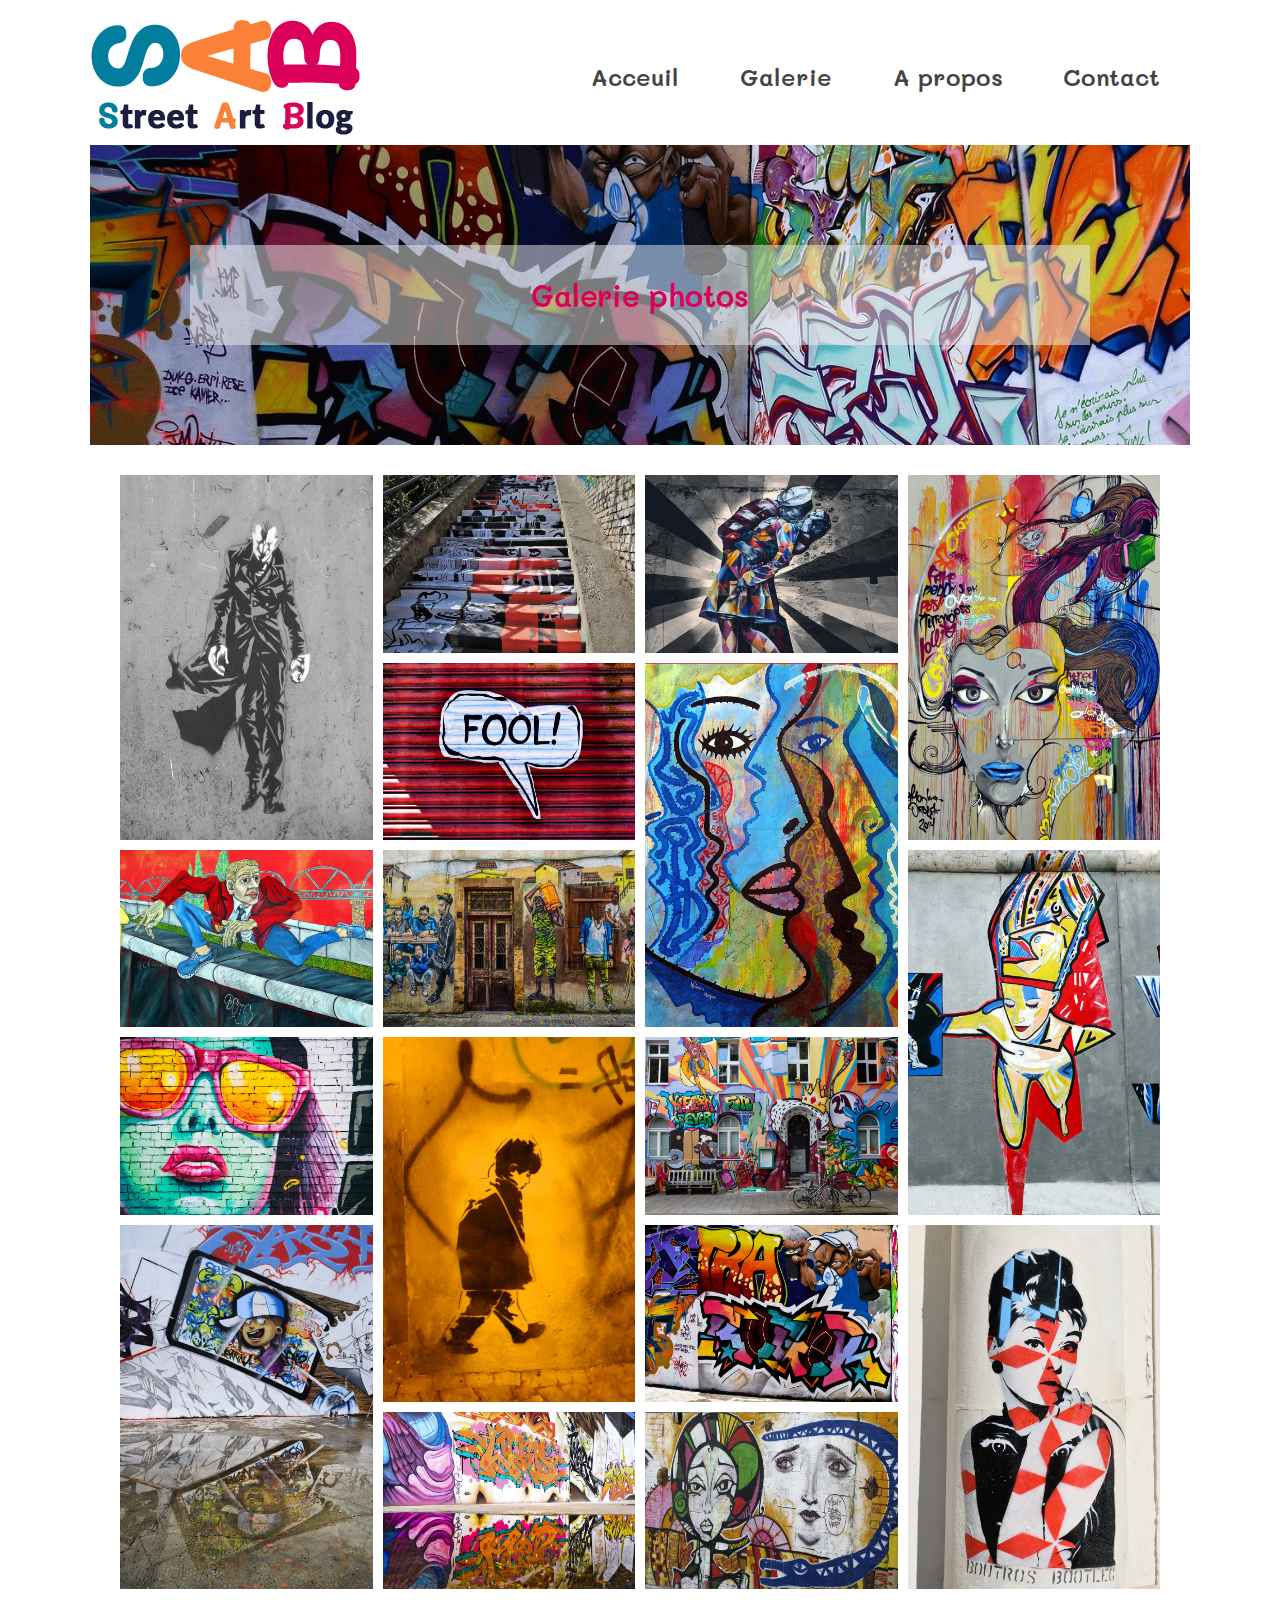
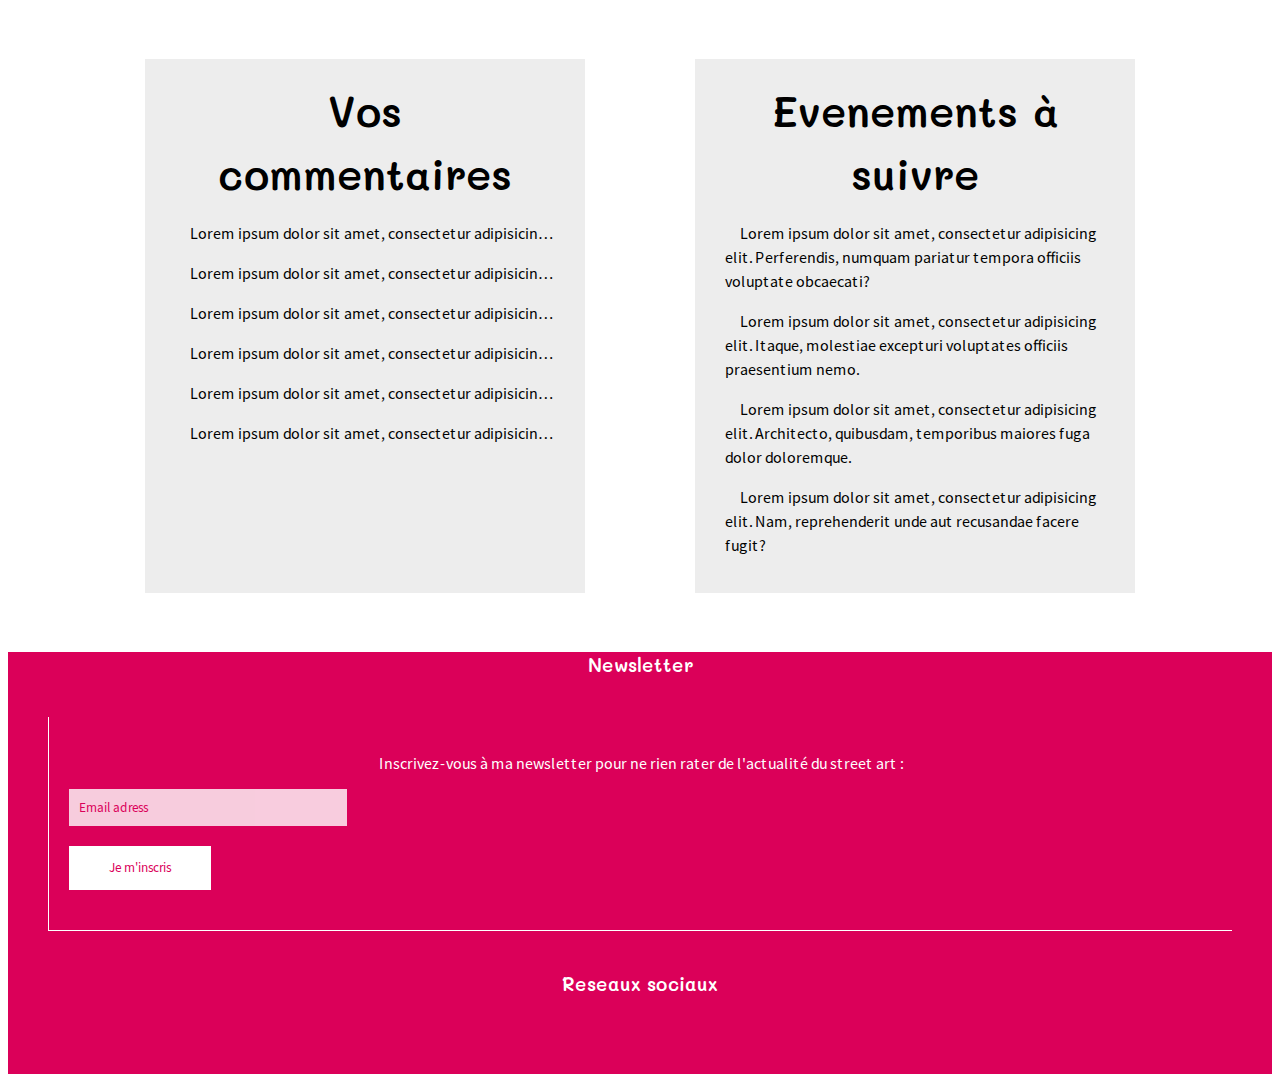
<file: exoSAB/prod/galerie.html>
<!DOCTYPE html>
<html lang="fr">
    <head>
        <meta charset="utf-8">
        <title></title>
        <meta name="description" content="">
        <meta name="viewport" content="width=device-width, initial-scale=1">
        <!-- <meta name="viewport" content="width=device-width, initial-scale=1, minimum-scale="", maximum-scale="> -->
        <link rel="stylesheet" href="https://cdnjs.cloudflare.com/ajax/libs/font-awesome/6.2.1/css/all.min.css" integrity="sha512-MV7K8+y+gLIBoVD59lQIYicR65iaqukzvf/nwasF0nqhPay5w/9lJmVM2hMDcnK1OnMGCdVK+iQrJ7lzPJQd1w==" crossorigin="anonymous" referrerpolicy="no-referrer" />
        <link rel="stylesheet" href="css/style.css">
    </head>
    <body>
        <div class="container">
            <header>
                <img src="img/logo.png">
                <nav>
                    <ul>
                        <li><a href="">Acceuil</a></li>
                        <li><a href="">Galerie</a></li>
                        <li><a href="">A propos</a></li>
                        <li><a href="">Contact</a></li>
                    </ul>
                </nav>
            </header>
        <div class="bgcimg2">
            <div class="titre">
                <h1>Galerie photos</h1>
            </div>
        </div>
        <div class="grid">
            <span><img src="img/galerie/galerie3.jpg" alt=""></span>
            <img src="img/galerie/galerie2.jpg" alt="">
            <img src="img/galerie/galerie1.jpg" alt="">
            <span><img src="img/galerie/galerie5.jpg" alt=""></span>
            <img src="img/galerie/galerie4.jpg" alt="">
            <span><img src="img/galerie/galerie6.jpg" alt=""></span>
            <img src="img/galerie/galerie8.jpg" alt="">
            <img src="img/galerie/galerie9.jpg" alt="">
            <span><img src="img/galerie/galerie7.jpg" alt=""></span>
            <img src="img/galerie/galerie10.jpg" alt="">
            <span><img src="img/galerie/galerie11.jpg" alt=""></span>
            <img src="img/galerie/galerie12.jpg" alt="">
            <span><img src="img/galerie/galerie15.jpg" alt=""></span>
            <img src="img/galerie/galerie13.jpg" alt="">
            <span><img src="img/galerie/galerie16.jpg" alt=""></span>
            <img src="img/galerie/galerie14.jpg" alt="">
            <img src="img/galerie/galerie17.jpg" alt="">
        </div>
        <section class="art1">
            <article>
                <div class="titresection">
                <i class="fa-sharp fa-solid fa-comments"></i>
                <h2>Vos commentaires</h2>
                </div>
                <p class="ellipsis"><i class="fa-solid fa-angles-left"></i>Lorem ipsum dolor sit amet, consectetur adipisicing elit. Fugit, assumenda, facere, neque nam culpa commodi rerum accusantium inventore voluptatum minus quidem obcaecati aut sequi porro.</p>
                <p class="ellipsis"><i class="fa-solid fa-angles-left"></i>Lorem ipsum dolor sit amet, consectetur adipisicing elit. Voluptatum, sint odit provident nemo illo sed error beatae a animi necessitatibus neque pariatur consequuntur praesentium suscipit!</p>
                <p class="ellipsis"><i class="fa-solid fa-angles-left"></i>Lorem ipsum dolor sit amet, consectetur adipisicing elit. Eius, ullam ut qui commodi quos voluptatem id iure sint molestias aspernatur nostrum amet assumenda velit facere?</p>
                <p class="ellipsis"><i class="fa-solid fa-angles-left"></i>Lorem ipsum dolor sit amet, consectetur adipisicing elit. Earum, sed, error ea nobis provident in iure adipisci tempora inventore voluptatem dicta ratione quas nihil impedit!</p>
                <p class="ellipsis"><i class="fa-solid fa-angles-left"></i>Lorem ipsum dolor sit amet, consectetur adipisicing elit. Non, esse fugit incidunt reiciendis rem numquam magnam quibusdam amet optio. Esse, ex ad porro amet a?</p>
                <p class="ellipsis"><i class="fa-solid fa-angles-left"></i>Lorem ipsum dolor sit amet, consectetur adipisicing elit. Quasi, dolor, officia incidunt ullam nesciunt facere soluta necessitatibus ea aperiam molestias minus quae doloremque aliquid vero.</p>
            </article>
            <article>
                <div class="titresection">
                <i class="fa-solid fa-calendar-days"></i>
                <h2>Evenements à suivre</h2>
                </div>
                <p><i class="fa-solid fa-check"></i>Lorem ipsum dolor sit amet, consectetur adipisicing elit. Perferendis, numquam pariatur tempora officiis voluptate obcaecati?</p>
                <p><i class="fa-solid fa-check"></i>Lorem ipsum dolor sit amet, consectetur adipisicing elit. Itaque, molestiae excepturi voluptates officiis praesentium nemo.</p>
                <p><i class="fa-solid fa-check"></i>Lorem ipsum dolor sit amet, consectetur adipisicing elit. Architecto, quibusdam, temporibus maiores fuga dolor doloremque.</p>
                <p><i class="fa-solid fa-check"></i>Lorem ipsum dolor sit amet, consectetur adipisicing elit. Nam, reprehenderit unde aut recusandae facere fugit?</p>
            </article>
        </section>
        </div>
        <footer>
            <section>
                <article>
                    <h3>Newsletter</h3>
                    <div class="submit">
                    <p>Inscrivez-vous à ma newsletter pour ne rien rater de l'actualité du street art :</p>
                    <form method="post" action="">
                    <input type="email" id="mail" value="Email adress" required autocomplete>
                    <input type="submit" value="Je m'inscris">
                    </form>
                    </div>
                </article>
                <article>
                    <h3>Reseaux sociaux</h3>
                    <div class="res">
                    <i class="fa-brands fa-twitter"></i>
                    <i class="fa-brands fa-facebook-f"></i>
                    <i class="fa-brands fa-instagram"></i>
                    <i class="fa-brands fa-dribbble"></i>
                    </div>
                </article>
            </section>
           
        </footer>
    </body>
</html>
</file>
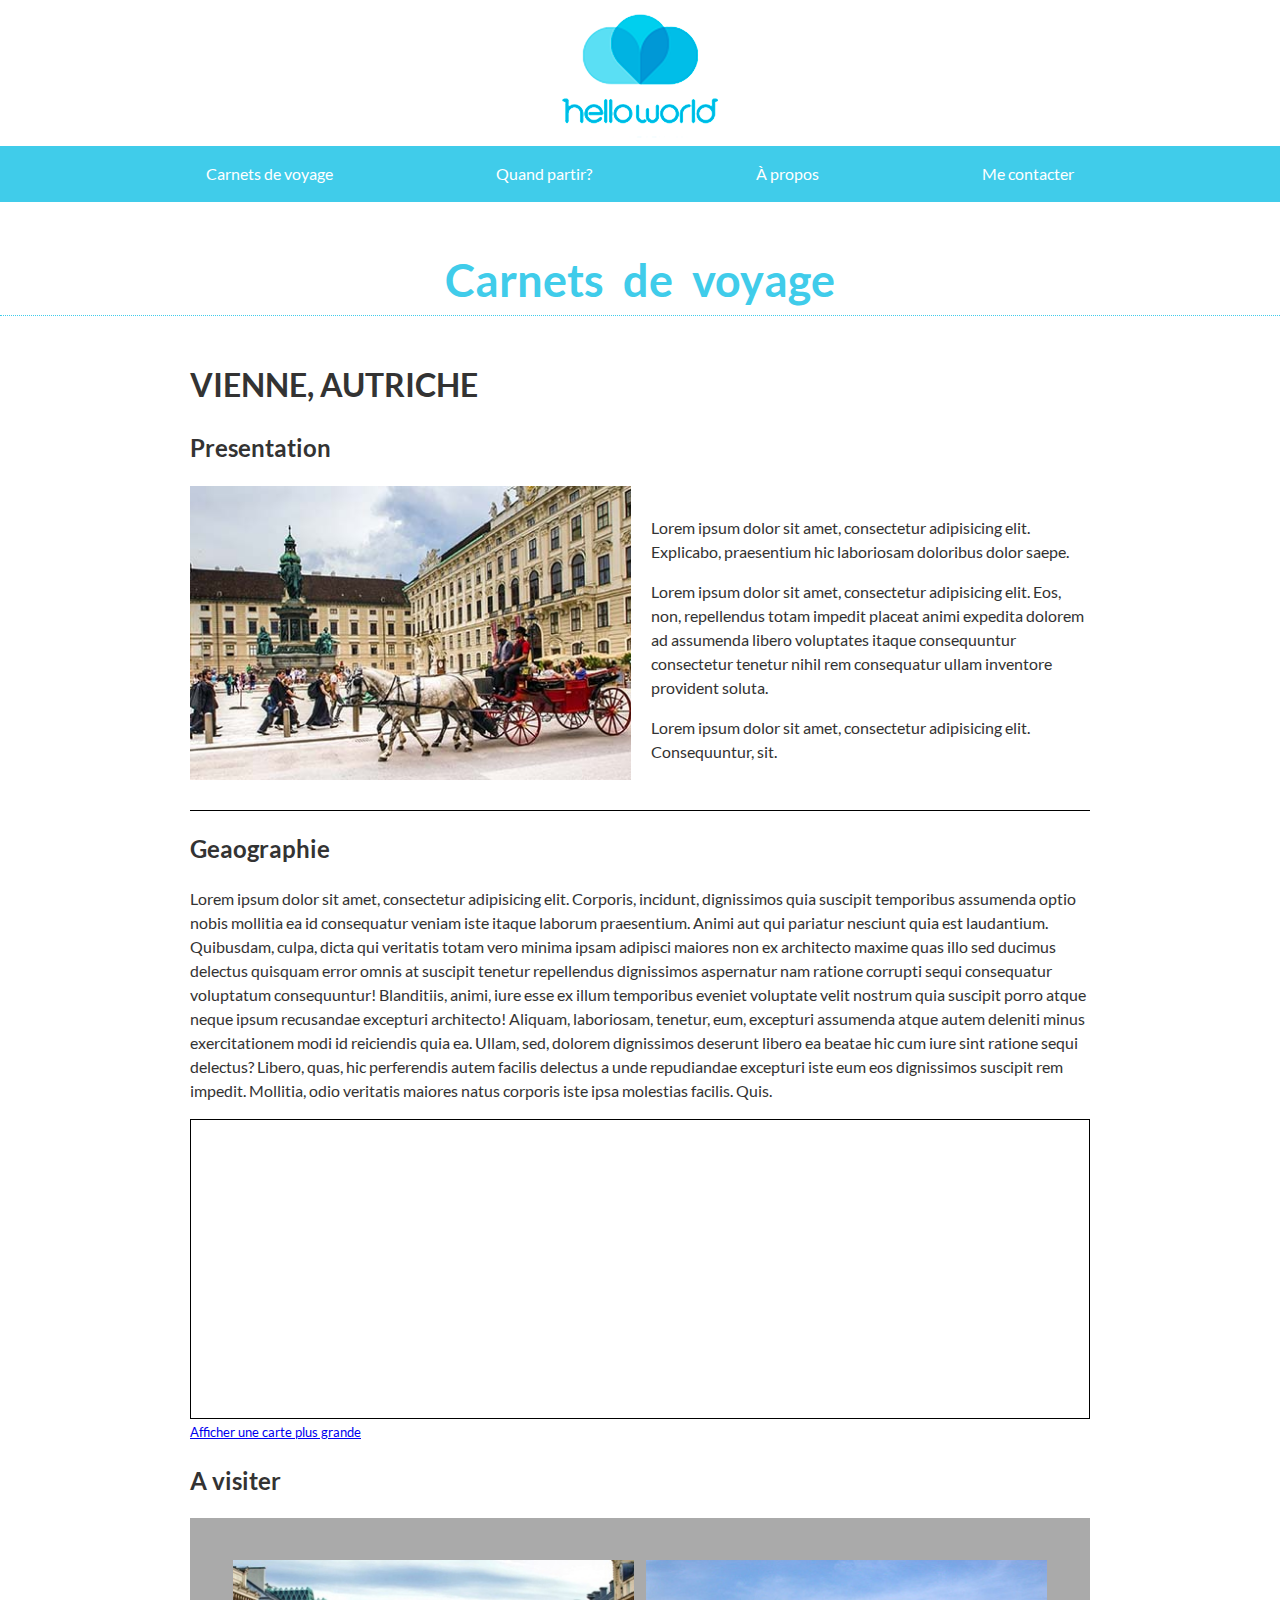
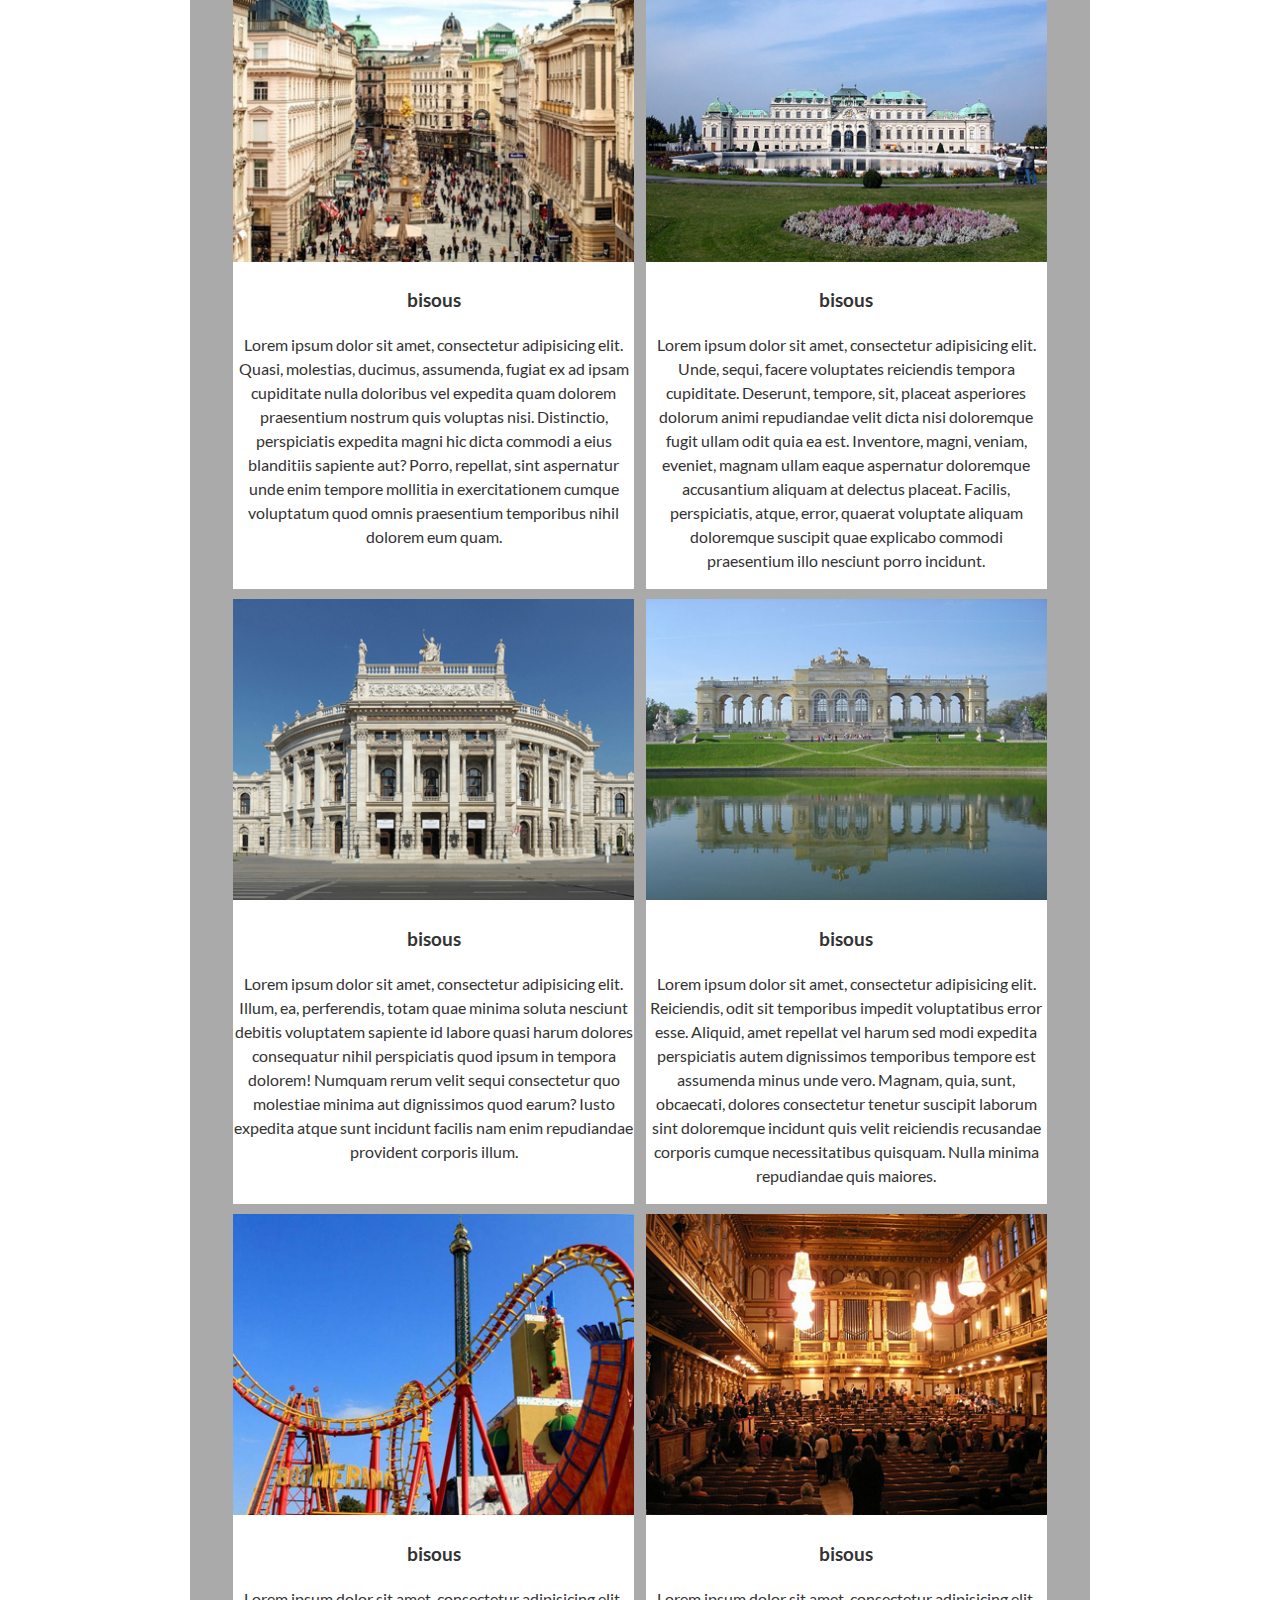
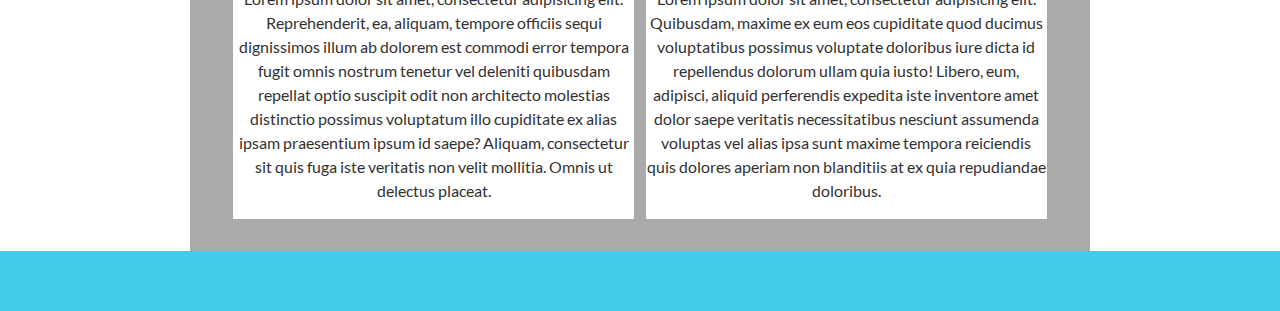
<file: Vienne/prod/vienne.html>
<!DOCTYPE html>
<html lang="fr">
    <head>
        <meta charset="utf-8">
        <title>Carnet de voyage</title>
        <meta name="description" content="">
        <link rel="stylesheet" href="css/style.css">
        <link rel="icon" type="img/png" href="img/favicon.png" />
    </head>
    <body>
        <header>
            <a href="index.html"><img src="img/logo.png" alt="logo"></a>
            <nav>
                <ul class="headnav">
                    <li><a href="#carnet">Carnets de voyage</a></li>
                    <li><a href="#partir">Quand partir?</a></li>
                    <li><a href="#propos">&#192; propos</a></li>
                    <li><a href="#contact">Me contacter</a></li>
                </ul>
            </nav>
            <p><strong>Carnets de voyage</strong></p>
        </header>
        
        <main class="container">
            <h1>Vienne, autriche</h1>
            <section>
                <h2>Presentation</h2>
                <div class="vienne">
                <img src="img/vienne.jpg" alt="vienne" class="last">
                <div class="vienneint">
                <p>Lorem ipsum dolor sit amet, consectetur adipisicing elit. Explicabo, praesentium hic laboriosam doloribus dolor saepe.</p>
                <p>Lorem ipsum dolor sit amet, consectetur adipisicing elit. Eos, non, repellendus totam impedit placeat animi expedita dolorem ad assumenda libero voluptates itaque consequuntur consectetur tenetur nihil rem consequatur ullam inventore provident soluta.</p>
                <p>Lorem ipsum dolor sit amet, consectetur adipisicing elit. Consequuntur, sit.</p>
                </div>
                </div>
            </section>
            <section>
                <h2>Geaographie</h2>
                <p>Lorem ipsum dolor sit amet, consectetur adipisicing elit. Corporis, incidunt, dignissimos quia suscipit temporibus assumenda optio nobis mollitia ea id consequatur veniam iste itaque laborum praesentium. Animi aut qui pariatur nesciunt quia est laudantium. Quibusdam, culpa, dicta qui veritatis totam vero minima ipsam adipisci maiores non ex architecto maxime quas illo sed ducimus delectus quisquam error omnis at suscipit tenetur repellendus dignissimos aspernatur nam ratione corrupti sequi consequatur voluptatum consequuntur! Blanditiis, animi, iure esse ex illum temporibus eveniet voluptate velit nostrum quia suscipit porro atque neque ipsum recusandae excepturi architecto! Aliquam, laboriosam, tenetur, eum, excepturi assumenda atque autem deleniti minus exercitationem modi id reiciendis quia ea. Ullam, sed, dolorem dignissimos deserunt libero ea beatae hic cum iure sint ratione sequi delectus? Libero, quas, hic perferendis autem facilis delectus a unde repudiandae excepturi iste eum eos dignissimos suscipit rem impedit. Mollitia, odio veritatis maiores natus corporis iste ipsa molestias facilis. Quis.</p>
                <iframe src="https://www.openstreetmap.org/export/embed.html?bbox=15.674743652343752%2C47.95038564051012%2C16.726684570312504%2C48.464726505426725&amp;layer=mapnik" style="border: 1px solid black"></iframe><small><a href="https://www.openstreetmap.org/#map=10/48.2082/16.2007">Afficher une carte plus grande</a></small>
            </section>
            <section>
                <h2>A visiter</h2>
                <div class="visitflex">
                <article>
                <img src="img/vienne/centre.jpg" alt="centre" class="imgvis">
                <h3>bisous</h3>
                <p>Lorem ipsum dolor sit amet, consectetur adipisicing elit. Quasi, molestias, ducimus, assumenda, fugiat ex ad ipsam cupiditate nulla doloribus vel expedita quam dolorem praesentium nostrum quis voluptas nisi. Distinctio, perspiciatis expedita magni hic dicta commodi a eius blanditiis sapiente aut? Porro, repellat, sint aspernatur unde enim tempore mollitia in exercitationem cumque voluptatum quod omnis praesentium temporibus nihil dolorem eum quam.</p>
                </article>
                <article>
                <img src="img/vienne/belvedere.jpg" alt="belvedere" class="imgvis">
                <h3>bisous</h3>
                <p>Lorem ipsum dolor sit amet, consectetur adipisicing elit. Unde, sequi, facere voluptates reiciendis tempora cupiditate. Deserunt, tempore, sit, placeat asperiores dolorum animi repudiandae velit dicta nisi doloremque fugit ullam odit quia ea est. Inventore, magni, veniam, eveniet, magnam ullam eaque aspernatur doloremque accusantium aliquam at delectus placeat. Facilis, perspiciatis, atque, error, quaerat voluptate aliquam doloremque suscipit quae explicabo commodi praesentium illo nesciunt porro incidunt.</p>
                </article>
                
                
                <article>
                <img src="img/vienne/burgtheater.jpg" alt="theatre" class="imgvis">
                <h3>bisous</h3>
                <p>Lorem ipsum dolor sit amet, consectetur adipisicing elit. Illum, ea, perferendis, totam quae minima soluta nesciunt debitis voluptatem sapiente id labore quasi harum dolores consequatur nihil perspiciatis quod ipsum in tempora dolorem! Numquam rerum velit sequi consectetur quo molestiae minima aut dignissimos quod earum? Iusto expedita atque sunt incidunt facilis nam enim repudiandae provident corporis illum.</p>
                </article>
                <article>
                <img src="img/vienne/gloriette.jpg" alt="gloriette" class="imgvis">
                <h3>bisous</h3>
                <p>Lorem ipsum dolor sit amet, consectetur adipisicing elit. Reiciendis, odit sit temporibus impedit voluptatibus error esse. Aliquid, amet repellat vel harum sed modi expedita perspiciatis autem dignissimos temporibus tempore est assumenda minus unde vero. Magnam, quia, sunt, obcaecati, dolores consectetur tenetur suscipit laborum sint doloremque incidunt quis velit reiciendis recusandae corporis cumque necessitatibus quisquam. Nulla minima repudiandae quis maiores.</p>
                </article>
                
                <article>
                <img src="img/vienne/prater.jpg" alt="prater" class="imgvis">
                <h3>bisous</h3>
                <p>Lorem ipsum dolor sit amet, consectetur adipisicing elit. Reprehenderit, ea, aliquam, tempore officiis sequi dignissimos illum ab dolorem est commodi error tempora fugit omnis nostrum tenetur vel deleniti quibusdam repellat optio suscipit odit non architecto molestias distinctio possimus voluptatum illo cupiditate ex alias ipsam praesentium ipsum id saepe? Aliquam, consectetur sit quis fuga iste veritatis non velit mollitia. Omnis ut delectus placeat.</p>
                </article>
                <article>
                <img src="img/vienne/musikverein.jpg" alt="music" class="imgvis">
                <h3>bisous</h3>
                <p>Lorem ipsum dolor sit amet, consectetur adipisicing elit. Quibusdam, maxime ex eum eos cupiditate quod ducimus voluptatibus possimus voluptate doloribus iure dicta id repellendus dolorum ullam quia iusto! Libero, eum, adipisci, aliquid perferendis expedita iste inventore amet dolor saepe veritatis necessitatibus nesciunt assumenda voluptas vel alias ipsa sunt maxime tempora reiciendis quis dolores aperiam non blanditiis at ex quia repudiandae doloribus.</p>
                </article>
                
                </div>
            </section>
            
        </main>
        <footer>
            
        </footer>       
    </body>
</html>
</file>
<file: exoSAB/prod/css/style.css>
html {
    font-size: 62.5%;
}

body * {
    box-sizing: border-box;
}



/* styles du modèle de démo */

body {
    font-size: 1.6rem;
}

img {
    max-width: 100%;
    width: auto;
    height: auto;
}

/* font*/

/* source-sans-pro-regular - latin */
@font-face {
  font-family: 'Source Sans Pro';
  font-style: normal;
  font-weight: 400;
  src: url('../fonts/source-sans-pro-v21-latin-regular.eot'); /* IE9 Compat Modes */
  src: local(''),
       url('../fonts/source-sans-pro-v21-latin-regular.eot?#iefix') format('embedded-opentype'), /* IE6-IE8 */
       url('../fonts/source-sans-pro-v21-latin-regular.woff2') format('woff2'), /* Super Modern Browsers */
       url('../fonts/source-sans-pro-v21-latin-regular.woff') format('woff'), /* Modern Browsers */
       url('../fonts/source-sans-pro-v21-latin-regular.ttf') format('truetype'), /* Safari, Android, iOS */
       url('../fonts/source-sans-pro-v21-latin-regular.svg#SourceSansPro') format('svg'); /* Legacy iOS */
}

/* source-sans-pro-italic - latin */
@font-face {
  font-family: 'Source Sans Pro';
  font-style: italic;
  font-weight: 400;
  src: url('../fonts/source-sans-pro-v21-latin-italic.eot'); /* IE9 Compat Modes */
  src: local(''),
       url('../fonts/source-sans-pro-v21-latin-italic.eot?#iefix') format('embedded-opentype'), /* IE6-IE8 */
       url('../fonts/source-sans-pro-v21-latin-italic.woff2') format('woff2'), /* Super Modern Browsers */
       url('../fonts/source-sans-pro-v21-latin-italic.woff') format('woff'), /* Modern Browsers */
       url('../fonts/source-sans-pro-v21-latin-italic.ttf') format('truetype'), /* Safari, Android, iOS */
       url('../fonts/source-sans-pro-v21-latin-italic.svg#SourceSansPro') format('svg'); /* Legacy iOS */
}

/* source-sans-pro-700 - latin */
@font-face {
  font-family: 'Source Sans Pro';
  font-style: normal;
  font-weight: 700;
  src: url('../fonts/source-sans-pro-v21-latin-700.eot'); /* IE9 Compat Modes */
  src: local(''),
       url('../fonts/source-sans-pro-v21-latin-700.eot?#iefix') format('embedded-opentype'), /* IE6-IE8 */
       url('../fonts/source-sans-pro-v21-latin-700.woff2') format('woff2'), /* Super Modern Browsers */
       url('../fonts/source-sans-pro-v21-latin-700.woff') format('woff'), /* Modern Browsers */
       url('../fonts/source-sans-pro-v21-latin-700.ttf') format('truetype'), /* Safari, Android, iOS */
       url('../fonts/source-sans-pro-v21-latin-700.svg#SourceSansPro') format('svg'); /* Legacy iOS */
}

/* source-sans-pro-700italic - latin */
@font-face {
  font-family: 'Source Sans Pro';
  font-style: italic;
  font-weight: 700;
  src: url('../fonts/source-sans-pro-v21-latin-700italic.eot'); /* IE9 Compat Modes */
  src: local(''),
       url('../fonts/source-sans-pro-v21-latin-700italic.eot?#iefix') format('embedded-opentype'), /* IE6-IE8 */
       url('../fonts/source-sans-pro-v21-latin-700italic.woff2') format('woff2'), /* Super Modern Browsers */
       url('../fonts/source-sans-pro-v21-latin-700italic.woff') format('woff'), /* Modern Browsers */
       url('../fonts/source-sans-pro-v21-latin-700italic.ttf') format('truetype'), /* Safari, Android, iOS */
       url('../fonts/source-sans-pro-v21-latin-700italic.svg#SourceSansPro') format('svg'); /* Legacy iOS */
}

/* mali-regular - latin */
@font-face {
  font-family: 'Mali';
  font-style: normal;
  font-weight: 400;
  src: url('../fonts/mali-v9-latin-regular.eot'); /* IE9 Compat Modes */
  src: local(''),
       url('../fonts/mali-v9-latin-regular.eot?#iefix') format('embedded-opentype'), /* IE6-IE8 */
       url('../fonts/mali-v9-latin-regular.woff2') format('woff2'), /* Super Modern Browsers */
       url('../fonts/mali-v9-latin-regular.woff') format('woff'), /* Modern Browsers */
       url('../fonts/mali-v9-latin-regular.ttf') format('truetype'), /* Safari, Android, iOS */
       url('../fonts/mali-v9-latin-regular.svg#Mali') format('svg'); /* Legacy iOS */
}

/* mali-600 - latin */
@font-face {
  font-family: 'Mali';
  font-style: normal;
  font-weight: 600;
  src: url('../fonts/mali-v9-latin-600.eot'); /* IE9 Compat Modes */
  src: local(''),
       url('../fonts/mali-v9-latin-600.eot?#iefix') format('embedded-opentype'), /* IE6-IE8 */
       url('../fonts/mali-v9-latin-600.woff2') format('woff2'), /* Super Modern Browsers */
       url('../fonts/mali-v9-latin-600.woff') format('woff'), /* Modern Browsers */
       url('../fonts/mali-v9-latin-600.ttf') format('truetype'), /* Safari, Android, iOS */
       url('../fonts/mali-v9-latin-600.svg#Mali') format('svg'); /* Legacy iOS */
}

.container {
    max-width: 1100px;
    margin: auto;
}

body {
    font-family: 'Source Sans Pro';
}

h1, h2, h3, nav, blockquote, .titre {
    font-family: 'Mali';
    font-weight: 600;
}

h1 {
    font-size: 3rem;
}

header  {
    text-align: center;
}

ul {
    list-style: none;
}

header nav a {
    text-decoration: none;
    font-size: 2.4rem;
    color: #444;
    line-height: 1.5;
    padding: 1rem;
    border-left: 1px solid transparent;
    border-bottom: 1px solid transparent;
}

header nav a:hover {
    background-color: #ededed;
    border-left: 1px solid #037d9d;
    border-bottom: 1px solid #037d9d;
}


.bgcimg {
    background-image: url(../img/banner1.jpg);
    background-size: cover;
    padding:10rem;
}

.titre {
    color: #db0059;
    font-size: 3rem;
    text-align: center;
    background-color: rgba(237, 237, 237, 0.5);
    margin: auto;
    padding: 1rem;
}

blockquote {
    background-color: #ededed;
    border-left: 1px solid #037d9d;
    border-bottom: 1px solid #037d9d;
    text-align: center;
    padding: 1rem;
    margin: 4rem;
}

blockquote p {
    font-style: italic;
    font-size: 2.5rem;
}

blockquote p cite {
    font-style: normal;
    font-size: 2rem;
}

h2 {
    margin: auto;
}

.titresection {
    text-align: center;
    font-size: 2.8rem;
}

.fa-calendar-days {
    color: #037d9d;
    font-size: 5rem;
}

.fa-microphone {
    color: #db0059;
    font-size: 5rem;
}

.art1 article, .art2 article {
    background-color: #ededed;
    padding: 2rem 3rem;
    margin: 4rem;
    line-height: 1.5;
}

.art1 h3 {
    color: #037d9d;
    font-size: 2rem;
    margin: auto;
}

.art2 h3 {
    color: #db0059;
    font-size: 2rem;
    margin: auto;
}

.date  {
    font-size: 1.4rem;
    font-style: italic;
}

.lien {
    background-color: #1d1e3d;
    color: white;
    text-decoration: none;
    padding: 1rem;
}

.lienflex {
    display: flex;
    flex-direction: row-reverse;
    
}

footer section {
    background-color: #db0059;
    color: white;
}

footer {
    text-align: center;
    background-color: #444;
}

footer img {
    margin-top: 3rem;
}

footer h3 {
    text-align: center;
}

.submit {
    border-left: 1px solid white;
    border-bottom: 1px solid white;
    margin: 4rem;
    padding: 2rem;
}

footer input {
    display: block;
}

input[type="submit"] {
    padding: 1em 3em;
    color: #db0059;
    background-color: white;
    border: none;
    margin: 2rem 0rem;
    font-family: 'Source Sans Pro'
}

input[type="email"] {
    color: #db0059;
    font-family: 'Source Sans Pro';
    background-color: white;
    opacity: 0.8;
    border: none;
    padding: 1rem 10rem 1rem 1rem;
}

.res {
    display: flex;
    justify-content: center;
}

.res i {
    font-size: 3rem;
    margin: 3rem;
}


/*Page 2*/

.bgcimg2 {
    background-image: url(../img/banner2.jpg);
    background-size: cover;
    padding:10rem;
}

.fa-comments {
    color: #db0059;
    font-size: 5rem;
}

.fa-angles-left {
    color: #db0059;
    margin-right: 1.5rem;
}

.fa-check {
    color: #037d9d;
    margin-right: 1.5rem;
}

.ellipsis {
    overflow: hidden;
    white-space: nowrap;
    text-overflow: ellipsis;
}

.grid {
    margin: 3rem;
    display: grid;
    grid-template-columns: repeat(auto-fit, minmax(250px, 1fr));
    grid-gap: 10px;
}

.grid span {
    grid-row-end: span 2;
}

.grid img {
     display: block;
     width: 100%;
     height: 100%;
}



@media screen and (min-width: 780px) {
    ul {
        display: flex;
        justify-content: space-between;
        }
}

@media screen and (min-width: 980px) {
    header {
        display: flex;
        justify-content: space-between;
        align-items: center;
    }
    li {
        margin: 2rem;
    }
    .art1, .art2 {
        display: flex;
        flex-wrap:wrap;
        justify-content: space-around;
    }
    
    .titresection{
        flex: 1 0 100%;
    }
    .art1 article, .art2 article {
        width: 40%;
    }
}
</file>
<file: NewYork/prod/css/style.css>
html {
    font-size: 62.5%;
}

@font-face {
    font-family: 'courgetteregular';
    src: url('../fonts/courgette-regular-webfont.woff2') format('woff2'),
         url('../fonts/courgette-regular-webfont.woff') format('woff');
    font-weight: normal;
    font-style: normal;
}

p, li {
    color: #444;
}

.container {
    max-width: 980px;
    margin: auto;
    text-align: justify;
    font-size: 1.8rem;
    line-height: 1.5;
}
header {
    text-align: center;
}

nav {
    text-align: left;
}

h1, h2, h3, .menu, blockquote {
    font-family: 'courgetteregular';
}

h1 {
    font-size: 4rem;
    text-align: center;
}

h2 {
    font-size: 3.5rem;
    color: #4f89b9;
    text-align: center;
}

h3 {
    text-align: center;
    color: #003884;
    font-size: 2.5rem;
}

.ctr {
    display: block;
    text-align: center;
}


blockquote p, .menu {
    color: #003884;
}

blockquote {
    font-size: 2.5rem;
    text-align: center;
    background-color: #d7e1ef;
}

cite {
    font-size: 1.8rem;
    line-height: 4;
    color: #003884;
}

.flright {
    float: right;
    margin-left: 3rem;
}

.flleft {
    float: left;
    margin-right: 3rem;
}

.icon {
    text-align: center;
}

i {
    font-size: 3rem;
    color: #003884;
    margin-bottom: 3rem;
}

footer {
    text-align: center;
    font-size: 1.4rem;
    border-top: solid 3px #003884;
}



strong {
    color: #003884;
}

em {
    color: #4f89b9;
}


.td {
    text-decoration: none;
}
</file>
<file: Transiberien/prod/css/style.css>
html {
    font-size: 62.5%;
    background-color: #b9b9b9;
}

/* montserrat-regular - latin */
@font-face {
  font-family: 'Montserrat';
  font-style: normal;
  font-weight: 400;
  src: url('../fonts/montserrat-v25-latin-regular.eot'); /* IE9 Compat Modes */
  src: local(''),
       url('../fonts/montserrat-v25-latin-regular.eot?#iefix') format('embedded-opentype'), /* IE6-IE8 */
       url('../fonts/montserrat-v25-latin-regular.woff2') format('woff2'), /* Super Modern Browsers */
       url('../fonts/montserrat-v25-latin-regular.woff') format('woff'), /* Modern Browsers */
       url('../fonts/montserrat-v25-latin-regular.ttf') format('truetype'), /* Safari, Android, iOS */
       url('../fonts/montserrat-v25-latin-regular.svg#Montserrat') format('svg'); /* Legacy iOS */
}

/* montserrat-700 - latin */
@font-face {
  font-family: 'Montserrat';
  font-style: normal;
  font-weight: 700;
  src: url('../fonts/montserrat-v25-latin-700.eot'); /* IE9 Compat Modes */
  src: local(''),
       url('../fonts/montserrat-v25-latin-700.eot?#iefix') format('embedded-opentype'), /* IE6-IE8 */
       url('../fonts/montserrat-v25-latin-700.woff2') format('woff2'), /* Super Modern Browsers */
       url('../fonts/montserrat-v25-latin-700.woff') format('woff'), /* Modern Browsers */
       url('../fonts/montserrat-v25-latin-700.ttf') format('truetype'), /* Safari, Android, iOS */
       url('../fonts/montserrat-v25-latin-700.svg#Montserrat') format('svg'); /* Legacy iOS */
}


.container {
    background-color: white;
    max-width: 920px;
    margin: auto;
    padding-left: 3rem;
    padding-right: 3rem;
    font-size: 1.6rem;
    font-family: Arial;
}

header {
    text-align: center;
}

h1 {
    font-size: 3.2rem;
    font-family: 'Montserrat';
    font-style: normal;
    font-weight: 700;
}

.red {
    color: #CC0000;
}

nav a {
    text-decoration: none;
    color: black;
    font-family: 'Montserrat';
    font-style: normal;
    font-weight: 700;
}

.para {
    background-color: #CC0000;
    color: white;
    padding: 2rem;
    margin-top: 4rem;
    margin-bottom: 3rem;
}

h2 {
    font-size: 2.4rem;
    font-family: 'Montserrat';
    background-color: #b9b9b9;
    border-bottom: solid 2px #CC0000;
    text-transform: uppercase;
}

.flright {
    float: left;
    margin-right: 2rem;
}

.prix {
    font-weight: bold;
}

.date {
    font-style: italic;
}

.bouton {
    border: none;
    background-color: #CC0000;
    color: white;
    font-size: 1.3rem;
    padding: 1rem;
}

.btn {
    text-align: right;
}

section {
    margin-top: 4rem;
    margin-bottom: 4rem;
}

footer {
    text-align: center;
    border-top: dashed 3px #CC0000;
}

.icon {
    text-align: center;
    letter-spacing: 2rem;
}

i {
    font-size: 4rem;
    margin-bottom: 3rem;
}
</file>
<file: Vienne/prod/css/style.css>
html {
    font-size: 62.5%;
}

body * {
    box-sizing: border-box;
}

body {
    font-size: 1.6rem;
    margin: 0;
    padding: 0;
    font-family: 'Lato';
    line-height: 1.5;
    color: #333;
}

ul, li {
    list-style: none;
    padding: 0;
}

/* lato-regular - latin */
@font-face {
  font-family: 'Lato';
  font-style: normal;
  font-weight: 400;
  src: url('../fonts/lato-v23-latin-regular.eot'); /* IE9 Compat Modes */
  src: local(''),
       url('../fonts/lato-v23-latin-regular.eot?#iefix') format('embedded-opentype'), /* IE6-IE8 */
       url('../fonts/lato-v23-latin-regular.woff2') format('woff2'), /* Super Modern Browsers */
       url('../fonts/lato-v23-latin-regular.woff') format('woff'), /* Modern Browsers */
       url('../fonts/lato-v23-latin-regular.ttf') format('truetype'), /* Safari, Android, iOS */
       url('../fonts/lato-v23-latin-regular.svg#Lato') format('svg'); /* Legacy iOS */
}
/* lato-700 - latin */
@font-face {
  font-family: 'Lato';
  font-style: normal;
  font-weight: 700;
  src: url('../fonts/lato-v23-latin-700.eot'); /* IE9 Compat Modes */
  src: local(''),
       url('../fonts/lato-v23-latin-700.eot?#iefix') format('embedded-opentype'), /* IE6-IE8 */
       url('../fonts/lato-v23-latin-700.woff2') format('woff2'), /* Super Modern Browsers */
       url('../fonts/lato-v23-latin-700.woff') format('woff'), /* Modern Browsers */
       url('../fonts/lato-v23-latin-700.ttf') format('truetype'), /* Safari, Android, iOS */
       url('../fonts/lato-v23-latin-700.svg#Lato') format('svg'); /* Legacy iOS */
}

/*header*/
header {
    text-align: center;
}

header nav {
    background-color: #40CCEA;
}

.headnav {
    display: flex;
    background-color: #40CCEA;
    justify-content: space-between;
    width: 900px;
    margin: auto;
}

.headnav a {
    text-decoration: none;
    color: white;
    display: inline-block;
    padding: 1em;
}

header p {
    font-size: 4.5rem;
    color: #40CCEA;
    word-spacing: 1rem;
    border-bottom: dotted 1px #40CCEA;
}


h1 {
    text-transform: uppercase;
}

.container {
    width: 900px;
    margin: auto;
}

.vienne {
    display: flex;
    border-bottom: 1px black solid;
    padding-bottom: 3rem;
    align-items: flex-end;
}

.maroc {
    display: flex;
    flex-direction: row-reverse;
    border-bottom: 1px black solid;
    padding-bottom: 3rem;
    align-items: flex-start;
}

.last {
    max-width: 49%;
    margin-right: 2rem;
}

.last1 {
    max-width: 49%;
    margin-left: 2rem;
}
/*style bouton*/

.btn {
    background-color: #0096D0;
    border-radius: 6px;
    color: white;
    text-align: center;
    padding: 0.5em;
    text-decoration: none;
}

.btn:hover {
    background-color: #AAAAAA;
}

.btn:active {
    background-color: #EEEEEE;
}

.savoir {
    margin-right: auto;
}

.pagin {
    text-align: center;
    margin: 3rem auto 6rem auto;
}


/*style tableau*/
table {
    border-collapse: collapse;
    margin: 4rem auto;
    width: 900px;
}
th, td {
    border: 1px solid #CCCCCC;
    padding-top: 1em;
    padding-bottom: 1em;
    text-align: left;
}

tbody th {
    font-weight: normal;
}

tbody tr:nth-child(2n+1) {
    background-color: #EEEEEE;
}

.tablesmall {
    padding:1em 3em;
    text-align: center;
}

.tablelarge {
    padding: 1em 6em;
    text-align: center;
}

/*a propos*/

.bcgimg {
    background: url(../img/fond.jpg) center;
    background-size: cover;
    padding: 2em 2em;
}

.propos {
    background-color: white;
    width: 50%;
    padding: 2em 1em;
}

/*contact*/

adress {
    line-height: 2;
}

adress a {
    text-decoration: none;
}

.fieldcontact {
    background: url(../img/map-image.png) center #444 ;
}

.inputarea {
    display: flex;
    justify-content: space-between;
    height: 150px;
}

.inputflex {
    display: flex;
    flex-direction:column;
    justify-content: space-between;
    margin: 1rem 1rem;
    width: 40%;
    
}

input[type="text"], input[type="tel"], input[type="email"] {
    border-radius: 6px;
    padding: 0.5em;
}
textarea {
    resize: none;
    border-radius: 6px;
    margin: 1rem 1rem;
    width: 40%;
}

input[type="submit"] {
    display: block;
    margin: 2rem auto;
    background-color: #0096D0;
    border-radius: 6px;
    color: white;
    padding: 1em 2em;
    text-decoration: none;
}

/*icon*/

.fa-facebook, .fa-twitter, .fa-pinterest, .fa-instagram {
    font-size: 4rem;
}

.fa-facebook {
    background-color: #4267B2;
    color: white;
    border-radius: 5px;
}

.fa-twitter {
    background-color: #1da1f2;
    color: white;
    border-radius: 5px;
}

.fa-pinterest {
    color: #bd081c;
}

.fa-instagram {
    color : #8948C1;
}
/*footer*/

footer {
    text-align: center;
    background-color: #40CCEA;
    padding-top: 3rem;
    padding-bottom: 3rem;
}

/*vienne*/

iframe {
    display: block;
    margin: auto;
    width: 900px;
    height:300px;
}

.visitflex {
    background-color: #AAAAAA;
    padding: 2em;
    display: flex;
    flex-wrap: wrap;
    justify-content: space-evenly;
}


.visitflex article {
    text-align: center;
    margin-top: 1rem ;
    background-color: white;
    width: 48%;
}

.imgvis {
    width: -webkit-fill-available;
}
</file>
